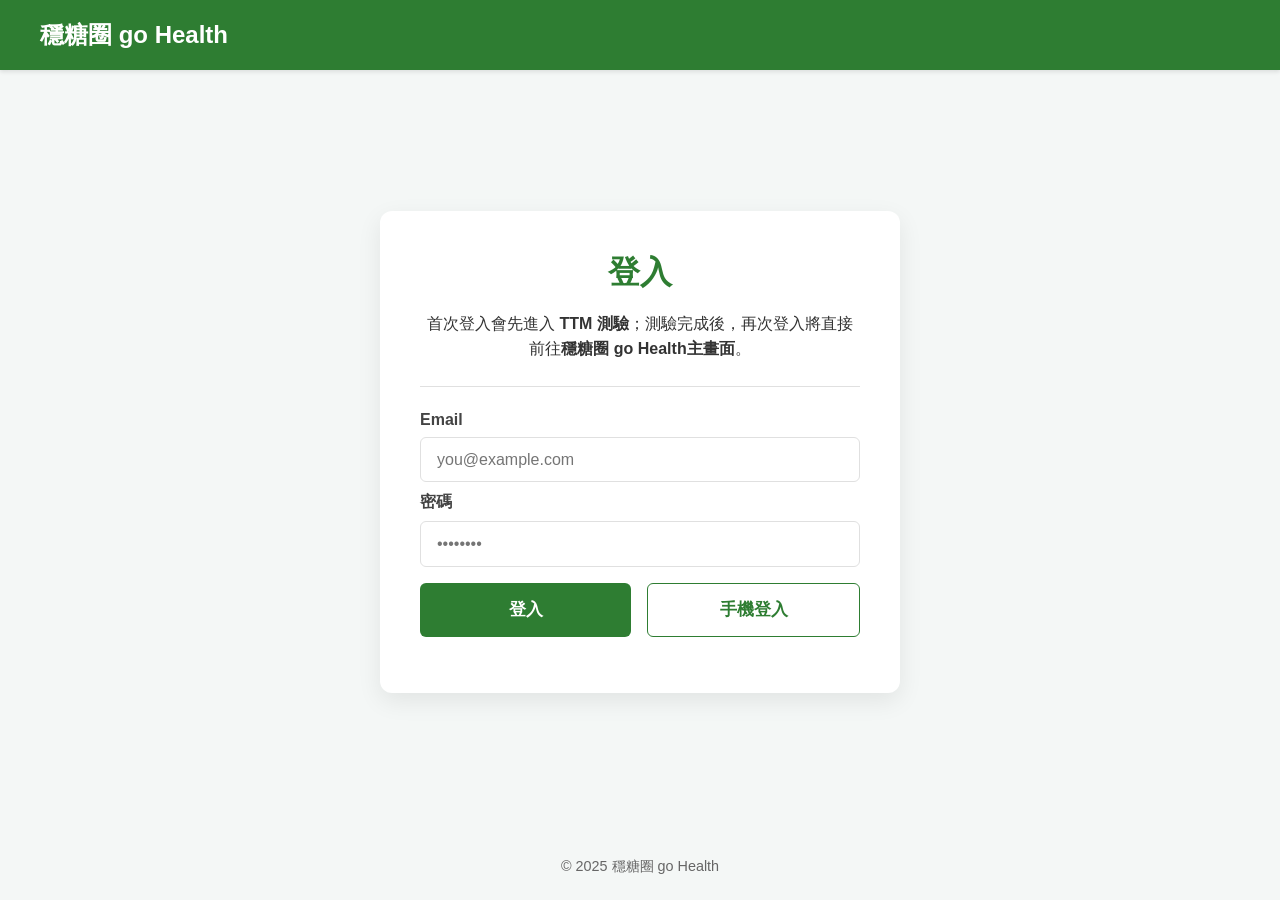
<file: index.html>
<!doctype html>
<html lang="zh-Hant">
<head>
  <!-- PWA 設定與 iOS 支援 -->
  <link rel="manifest" href="manifest.json" />
  <meta name="theme-color" content="#2E7D32" />
  <link rel="apple-touch-icon" href="icon.png" />
  <meta name="apple-mobile-web-app-capable" content="yes" />
  <meta name="apple-mobile-web-app-status-bar-style" content="black-translucent" />
  <meta name="apple-mobile-web-app-title" content="穩糖圈" />
  <meta charset="utf-8" />
  <meta name="viewport" content="width=device-width, initial-scale=1" />
  <title>健康網站｜登入</title>
  <link rel="stylesheet" href="assets/style.css" />
</head>
<body>
  <div class="container">
    <div class="nav">
      <div class="brand"><span class="logo"></span> 穩糖圈 go Health</div>
    </div>

    <div class="center">
      <div class="card" style="width: 100%; max-width: 520px;">
        <h1>登入</h1>
        <p>首次登入會先進入 <b>TTM 測驗</b>；測驗完成後，再次登入將直接前往<b>穩糖圈 go Health主畫面</b>。</p>
        <div class="hr"></div>
        <form id="loginForm">
          <label for="email">Email</label>
          <input id="email" class="input" type="email" placeholder="you@example.com" required />

          <div style="height: 10px"></div>

          <label for="password">密碼</label>
          <input id="password" class="input" type="password" placeholder="••••••••" required />

          <div style="height: 16px"></div>
          <div class="row">
            <button class="btn" type="submit">登入</button>
            <button class="btn secondary" type="button" id="phoneBtn">手機登入</button>
          </div>
        </form>

        <div style="height: 16px"></div>
      </div>
    </div>

    <div class="footer">© 2025 穩糖圈 go Health</div>
  </div>

  <script src="assets/auth.js"></script>
  <script>
    const form = document.getElementById('loginForm');

    form.addEventListener('submit', (e) => {
      e.preventDefault();
      const email = document.getElementById('email').value.trim().toLowerCase();
      if(!email){ alert('請輸入 email'); return; }

      // 假裝驗證密碼：此處不驗證，後端實作時再補
      const user = upsertUser(email, (u) => u);
      setCurrentEmail(email);
      routeAfterLogin(user);
    });
    const phoneBtn = document.getElementById('phoneBtn');
if (phoneBtn) {
  phoneBtn.addEventListener('click', () => {
    // 路徑以 index.html 為相對參考點，mobile-login.html 放同一層資料夾就用這個
    window.location.href = 'mobile-login.html';
  });
}


  </script>
</body>
</html>

<!-- trigger github pages deploy -->
</file>
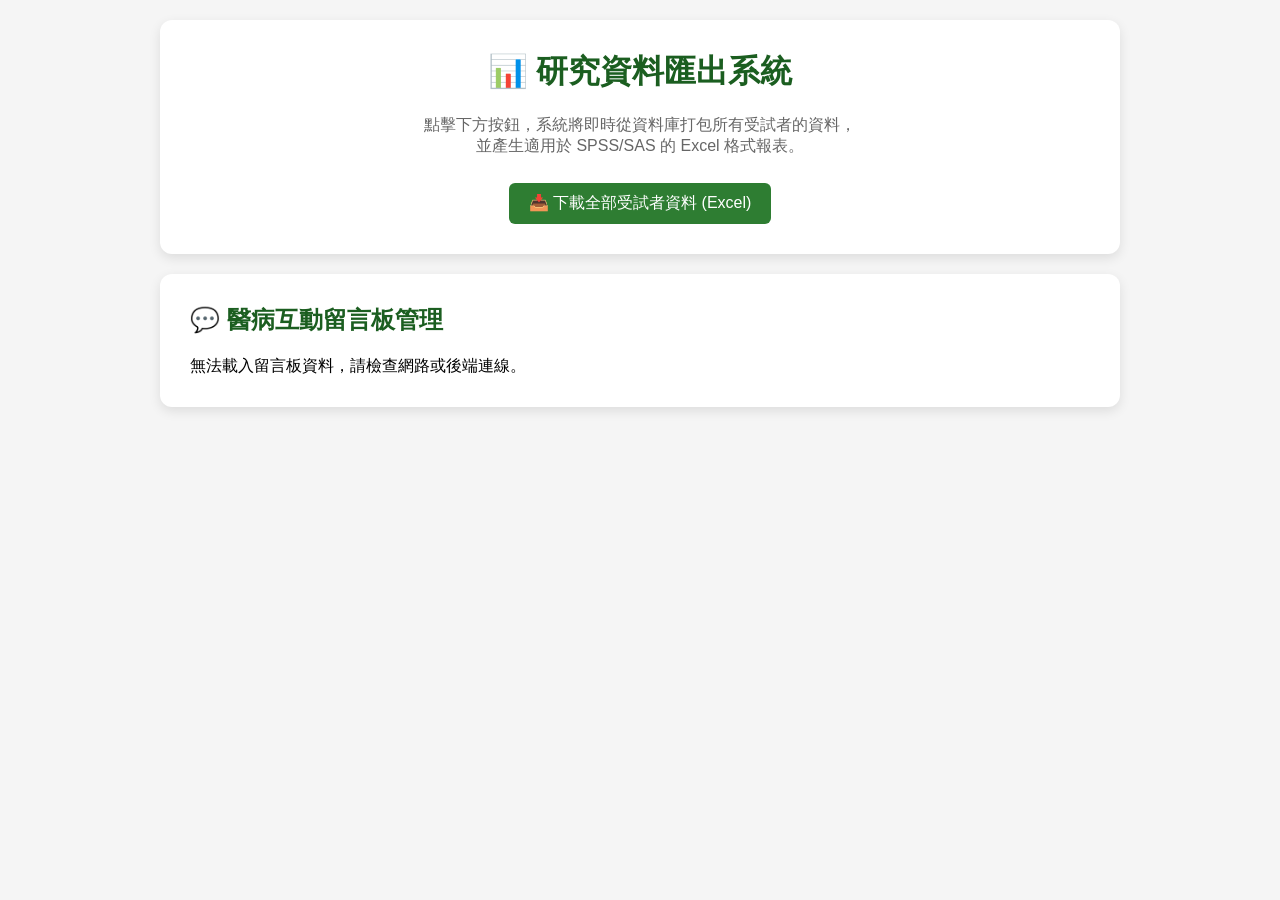
<file: admin.html>
<!DOCTYPE html>
<html lang="zh-TW">
<head>
  <!-- PWA 設定與 iOS 支援 -->
  <link rel="manifest" href="manifest.json" />
  <meta name="theme-color" content="#2E7D32" />
  <link rel="apple-touch-icon" href="icon.png" />
  <meta name="apple-mobile-web-app-capable" content="yes" />
  <meta name="apple-mobile-web-app-status-bar-style" content="black-translucent" />
  <meta name="apple-mobile-web-app-title" content="穩糖圈" />
  <meta charset="UTF-8">
  <meta name="viewport" content="width=device-width, initial-scale=1.0">
  <title>穩糖圈 - 研究人員後台</title>
  <style>
    /* 🟢 修正排版：拿掉 flex 置中，改為允許網頁自然上下滾動 */
    body { font-family: Arial, sans-serif; background: #f5f5f5; margin: 0; padding: 20px; }
    .card { background: white; padding: 30px; border-radius: 12px; box-shadow: 0 4px 12px rgba(0,0,0,0.1); max-width: 900px; margin: 0 auto 20px auto; }
    h1, h2 { color: #1B5E20; margin-top: 0; }
    button { background: #2E7D32; color: white; border: none; padding: 10px 20px; font-size: 16px; border-radius: 6px; cursor: pointer; transition: 0.3s; margin-top: 10px;}
    button:hover { background: #1B5E20; }
    
    /* 🟢 新增：留言板專屬的 CSS 樣式 */
    .msg-box { border: 1px solid #ddd; border-radius: 8px; padding: 15px; margin-bottom: 15px; background: #fafafa; text-align: left; }
    .msg-header { display: flex; justify-content: space-between; margin-bottom: 10px; font-weight: bold; color: #333; }
    .reply-area { margin-top: 15px; background: #fff; padding: 10px; border-radius: 6px; border: 1px solid #c8e6c9; }
    textarea { width: 100%; padding: 10px; box-sizing: border-box; border-radius: 6px; border: 1px solid #ccc; font-size: 15px; margin-bottom: 10px; resize: vertical; }
  </style>
</head>
<body>
  
  <!-- 第一個區塊：匯出資料 -->
  <div class="card" style="text-align: center;">
    <h1>📊 研究資料匯出系統</h1>
    <p style="color: #666;">點擊下方按鈕，系統將即時從資料庫打包所有受試者的資料，<br>並產生適用於 SPSS/SAS 的 Excel 格式報表。</p>
    <button onclick="downloadExcel()">📥 下載全部受試者資料 (Excel)</button>
  </div>

  <!-- 第二個區塊：留言回覆系統 (你剛剛漏掉這個 HTML 了！) -->
  <div class="card">
    <h2>💬 醫病互動留言板管理</h2>
    <!-- 這個 id="adminMsgList" 非常重要，JS 會把留言塞進這裡 -->
    <div id="adminMsgList">載入中...</div> 
  </div>

  <script>
    // ⚠️ 記得把這裡換成你真實的 Vercel 後端網址
    const API_BASE = 'https://gohealth-backend.vercel.app/api'; 

    function downloadExcel() {
      window.open(`${API_BASE}/export-excel`, '_blank');
    }

    async function loadAllMessages() {
      const box = document.getElementById('adminMsgList');
      try {
        const res = await fetch(`${API_BASE}/admin/consults`);
        const json = await res.json();
        
        if (!json.data || json.data.length === 0) {
          box.innerHTML = "目前沒有任何病患留言。";
          return;
        }

        box.innerHTML = json.data.map(item => `
          <div class="msg-box">
            <div class="msg-header">
              <span>👤 病患帳號：${item.userId} （對象：${item.role}）</span>
              <span style="color:#666; font-size: 0.9em;">${new Date(item.createdAt).toLocaleString()}</span>
            </div>
            ${item.consultTime ? `<div style="color:#1976D2; font-weight:bold; margin-bottom:8px;">📅 預約時段：${new Date(item.consultTime).toLocaleString()}</div>` : ''}
            <div style="font-size: 16px; line-height: 1.5; margin-bottom: 10px;">${item.message}</div>
            
            <div class="reply-area">
              <label style="font-weight:bold; color:#2E7D32;">管理員回覆：</label>
              <textarea id="reply-${item._id}" rows="3" placeholder="在此輸入回覆給病患的話...">${item.reply || ''}</textarea>
              <button onclick="submitReply('${item._id}')" style="font-size: 14px; padding: 8px 16px; margin-top: 0;">送出 / 更新回覆</button>
              ${item.reply ? `<span style="font-size: 12px; color: #666; margin-left: 10px;">已於 ${new Date(item.repliedAt).toLocaleString()} 回覆</span>` : ''}
            </div>
          </div>
        `).join('');
      } catch (e) {
        box.innerHTML = "無法載入留言板資料，請檢查網路或後端連線。";
        console.error(e);
      }
    }

    async function submitReply(msgId) {
      const replyText = document.getElementById(`reply-${msgId}`).value.trim();
      if (!replyText) { alert("請先輸入回覆內容！"); return; }

      try {
        const res = await fetch(`${API_BASE}/admin/consults/${msgId}/reply`, {
          method: 'PUT',
          headers: { 'Content-Type': 'application/json' },
          body: JSON.stringify({ reply: replyText })
        });
        
        if (res.ok) {
          alert('回覆成功！病患將會在自己的畫面上看到此回覆。');
          loadAllMessages(); // 重新整理列表
        } else {
          alert('回覆失敗。');
        }
      } catch (e) {
        alert('網路錯誤。');
      }
    }

    // 網頁載入時立刻抓取留言
    loadAllMessages();
  </script>
</body>
</html>
</file>
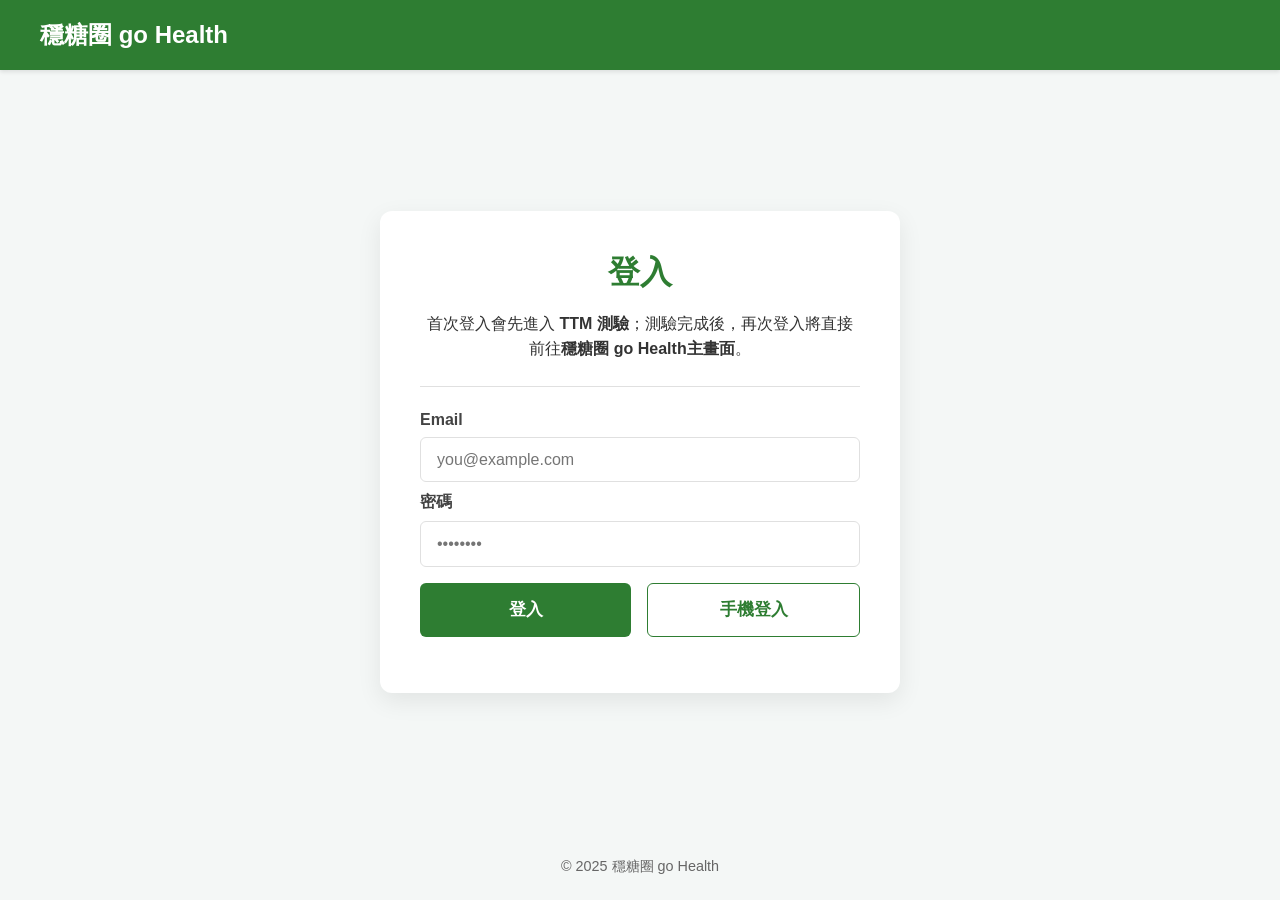
<file: main.html>
<!DOCTYPE html>
<html lang="zh-TW">
<head>
  <!-- PWA 設定與 iOS 支援 -->
  <link rel="manifest" href="manifest.json" />
  <meta name="theme-color" content="#2E7D32" />
  <link rel="apple-touch-icon" href="icon.png" />
  <meta name="apple-mobile-web-app-capable" content="yes" />
  <meta name="apple-mobile-web-app-status-bar-style" content="black-translucent" />
  <meta name="apple-mobile-web-app-title" content="穩糖圈" />
  <meta charset="UTF-8" />
  <meta name="viewport" content="width=device-width, initial-scale=1.0"/>
  <title>穩糖圈 go Health</title>
  <style>
    :root{
      --green:#2E7D32;
      --green2:#66BB6A;
      --dark:#1B5E20;
      --red:#D32F2F;
      --yellow:#F9A825;
      --blue:#1976D2;
      --card:#fff;
      --bg:#f5f5f5;
      --muted:#666;
      --border:#e0e0e0;
    }
    /* ✅ 終極排版魔法：讓所有的元素與輸入框，寬度都乖乖待在格子裡，絕不超出邊界或重疊！ */
    *, *::before, *::after {
      box-sizing: border-box;
    }
    body{font-family:Arial, sans-serif; margin:0; padding:0; background:var(--bg);}
    header{
      /* 換上新的看板圖片 banner.jpg，並加上一層很薄的黑色漸層，確保白色文字清楚可見 */
      background:
        linear-gradient(rgba(0, 0, 0, 0.3), rgba(0, 0, 0, 0.4)),
        url("banner.jpg") center / cover no-repeat;
      color: #fff;
      min-height: 180px;            /* 讓橫幅看起來像 Banner */
      padding: 3.5em 1em;           
      display: flex;                 
      align-items: center;
      justify-content: space-between; /* 讓文字和按鈕可以左右對齊 */
      text-align: center;
      font-size: 1.8em;
      font-weight: bold;
      text-shadow: 0 2px 8px rgba(0,0,0, 0.9);  /* 讓白字更立體，不怕被亮色背景吃掉 */
      box-shadow: 0 4px 6px rgba(0,0,0, 0.25);
    }

    /* 手機上讓高度再小一點 */
    @media (max-width: 600px){
      header{ min-height: 140px; padding: 2.5em 1em; font-size:1.5em; }
    }

    .container{padding:2em; display:flex; flex-direction:row; justify-content:space-between; gap:1em;}
    .left,.right{flex:1; min-width:0;}
    .section{
      margin-bottom:1.5em; padding:1em; background:var(--card);
      border-radius:8px; box-shadow:0 2px 4px rgba(0,0,0,.1);
    }
    .section h2{margin:.2em 0 .6em; color:var(--green);}
    .left label{display:block; margin:.5em 0 .2em; font-size:1.05em; font-weight:bold;}
    .left input, .left select, .left textarea{
      width:100%; padding:.65em; margin-bottom:.8em; border:1px solid #ccc; border-radius:6px; font-size:1em;
    }
    .row{display:flex; gap:.8em;}
    .row .col{flex:1;}
    button{
      background:var(--green); color:#fff; border:none; padding:.8em 1.2em; cursor:pointer;
      border-radius:6px; font-size:1.05em; transition:background .25s ease;
    }
    button:hover{background:var(--dark);}
    .muted{color:var(--muted); font-size:.9em;}
    .chips{display:flex; gap:.5em; flex-wrap:wrap;}
    .chip{
      padding:.3em .6em; border-radius:999px; font-weight:bold; font-size:.9em; color:#fff; display:inline-flex; align-items:center; gap:.4em;
    }
    .chip.blue{background:var(--blue);}
    .chip.green{background:var(--green2);}
    .chip.yellow{background:var(--yellow); color:#111;}
    .chip.red{background:var(--red);}
    .chip.gray{background:#9e9e9e;}
    .hint{margin-top:.5em; padding:.6em .8em; border-radius:6px; border:1px dashed var(--border); background:#fafafa; color:#333;}
    /* 🟢 放大血糖警示框的字體與排版 */
    #glucoseAdvice {
      font-size: 1.15em;    /* 字體放大 15% */
      font-weight: bold;    /* 文字加粗 */
      line-height: 1.6;     /* 增加行高，閱讀更舒服 */
      padding: 12px 16px;   /* 讓框框變大一點 */
      transition: all 0.3s ease; /* 變色時有流暢的動畫 */
    }
    .list{border-top:1px solid var(--border); margin-top:.6em;}
    .list-item{padding:.6em 0; border-bottom:1px solid var(--border); display:flex; justify-content:space-between; gap:.8em; align-items:center;}
    .list-item .meta{font-size:.9em; color:#555;}
    .badge{padding:.15em .5em; border-radius:999px; color:#fff; font-size:.8em; font-weight:bold;}
    .badge.blue{background:var(--blue);} .badge.green{background:var(--green2);}
    .badge.yellow{background:var(--yellow); color:#111;} .badge.red{background:var(--red);}
    .result{margin-top:1em; font-weight:bold;}
    .ok{color:var(--green);} .err{color:var(--red);}
    .controls{display:flex; gap:.6em; flex-wrap:wrap;}
    .video-container{position:relative; padding-bottom:56.25%; height:0; overflow:hidden; border-radius:8px;}
    .video-container iframe{position:absolute; top:0; left:0; width:100%; height:100%; border:0;}
    .pill{display:inline-block; padding:.2em .55em; border-radius:999px; background:#eee; color:#333; font-size:.85em; margin-left:.4em;}
    .right .section p{margin:.4em 0;}
    /* 限制格子最大寬度，並增加間距，避免互相擠壓 */
    .grid {
      display: grid; 
      grid-template-columns: repeat(2, 1fr); 
      gap: 1.2em; /* 統一設定格子之間的距離 */
    }
    .footer-note{font-size:.85em; color:#777;}
    @media (max-width: 900px){
      .container{flex-direction:column; padding:1em;}
      .row{flex-direction:column;}
      .grid{grid-template-columns:1fr;}
    }
    /* 活動量單選列：圓點與文字對齊 */
    .block-label { display:block; margin-bottom:.4em; font-weight:bold; }
    #actGroup { display: grid; row-gap: .6em; }
    #actGroup .radio-item { display: flex; align-items: center; gap: .6em; line-height: 1.4; }
    #actGroup .radio-item input[type="radio"] { margin: 0; width: 18px; height: 18px; accent-color: var(--green2); }

    /* ====== 左側主選單（下拉式設計） ====== */
    .side-menu {
      position: sticky;
      top: 12px;
      z-index: 2000;
      margin-bottom: 1.5em;
    }
    .menu-header {
      background: linear-gradient(135deg, var(--green), var(--green2));
      color: #fff;
      padding: 0.8em 1.2em;
      border-radius: 8px;
      cursor: pointer;
      display: flex;
      justify-content: space-between;
      align-items: center;
      box-shadow: 0 4px 8px rgba(0,0,0,0.15);
      font-weight: bold;
      font-size: 1.1em;
      transition: background 0.3s;
    }
    .menu-header:hover {
      background: var(--dark);
    }
    .menu-header .arrow {
      transition: transform 0.3s;
      font-size: 0.8em;
    }
    /* 展開時的箭頭反轉 */
    .side-menu.open .menu-header .arrow {
      transform: rotate(180deg);
    }
    
    .menu-links {
      display: none;
      position: absolute;
      top: calc(100% + 8px);
      left: 0;
      width: 100%;
      background: #fff;
      border: 1px solid var(--border);
      border-radius: 8px;
      box-shadow: 0 8px 16px rgba(0,0,0,0.2);
      padding: 0.5em;
      box-sizing: border-box;
    }
    /* 當 side-menu 加上 open class 時顯示選項 */
    .side-menu.open .menu-links {
      display: block;
      animation: fadeIn 0.2s ease-in-out;
    }
    @keyframes fadeIn {
      from { opacity: 0; transform: translateY(-10px); }
      to { opacity: 1; transform: translateY(0); }
    }

    .menu-links a {
      display: block; 
      padding: 0.8em 1em; 
      margin-bottom: 0.3em;
      border-radius: 6px;
      background: #fff; 
      color: #333; 
      text-decoration: none;
      border: 1px solid transparent;
      transition: all 0.2s;
    }
    .menu-links a:hover { 
      background: #f0fdf4; 
      border-color: var(--green2); 
    }
    .menu-links a.active {
      background: #e8f5e9;
      color: var(--dark);
      font-weight: bold;
      border-left: 4px solid var(--green);
    }

    /* 區塊切換 */
    .content-section { scroll-margin-top: 80px; }
    .hidden { display: none !important; }
/* ===== 專業諮詢：更乾淨的表格風格 ===== */
.consult-grid{
  display:grid;
  grid-template-columns: 180px 1fr 1fr;
  border:1px solid var(--border);
  border-radius:14px;
  overflow:hidden;
  background:#fff;
}

.cg-label{
  padding:14px 14px;
  font-size:16px;
  font-weight:700;
  color:#1b1b1b;
  background:#f8faf8;
  border-right:1px solid var(--border);
  border-bottom:1px solid var(--border);
}

.cg-field{
  padding:12px 14px;
  border-bottom:1px solid var(--border);
  background:#fff;
}

.cg-span2{ grid-column: 2 / 4; }

.consult-grid select,
.consult-grid input,
.consult-grid textarea{
  width:100%;
  font-size:16px;
  padding:10px 12px;
  border:1px solid #d6d6d6;
  border-radius:10px;
  box-sizing:border-box;
  background:#fff;
}

.consult-grid textarea{
  min-height:180px;
  resize:vertical;
}

.cg-choice{
  display:flex;
  align-items:center;
  gap:10px;
  font-size:16px;
  font-weight:700;
}

.cg-choice input{
  transform: scale(1.15);
  accent-color: var(--green2);
}

.cg-subtitle{
  font-size:14px;
  font-weight:700;
  margin-bottom:8px;
  color:#2b2b2b;
}

.consult-actions{
  margin-top:12px;
  display:flex;
  gap:10px;
  flex-wrap:wrap;
}

.consult-actions button{
  padding:10px 14px;
  border-radius:10px;
  border:1px solid var(--border);
}

/* 手機：改成單欄，閱讀更舒服 */
@media (max-width: 900px){
  .consult-grid{
    grid-template-columns: 1fr;
  }
  .cg-label{
    border-right:none;
  }
  .cg-span2{ grid-column: auto; }
}

  </style>
</head>
<body>
  <header>
    <div style="max-width:1100px;width:100%;display:flex;align-items:center;justify-content:space-between;">
      <div>穩糖圈 go Health</div>
      <button onclick="logout()" style="background:rgba(255,255,255,.2);border:none;color:#fff;padding:.5em .8em;border-radius:8px;cursor:pointer;">
        登出
      </button>
    </div>
  </header>
  

  <div class="container">
    <!-- 左側 -->
    <div class="left">
      <!-- ====== 主選單（下拉式） ====== -->
      <nav class="side-menu" id="mainMenu">
        <div class="menu-header" id="menuToggleBtn">
          <span>≡ 展開功能選單</span>
          <span class="arrow">▼</span>
        </div>
      
        <div class="menu-links">
          <a href="#ttmSummary"  data-target="ttmSummary" class="active">TTM 測驗</a>
          <a href="#secVideo"    data-target="secVideo">衛教影片</a>
          <a href="#secBiochem"  data-target="secBiochem">基本健康資料與檢驗報告</a>
          <a href="#secGlucose"  data-target="secGlucose">血糖檢測專區</a>
          <a href="#secMeds"     data-target="secMeds">用藥提醒</a>
          <a href="#secReminders" data-target="secReminders">血糖監測與回診提醒</a>
          <a href="#secConsult"  data-target="secConsult">專業諮詢</a>
        </div>
      </nav>
      
      

      <!-- TTM 測驗摘要（去掉原本的 display:none；加 content-section 與固定 id） -->
      <div class="section content-section" id="ttmSummary">
        <h2>TTM 測驗結果</h2>
      <!-- 分組結果不顯示（避免讓使用者知道自己是操作/控制組或A/B組） -->
      <!-- <p id="ttmGroupText"></p> -->
        <p id="ttmScoresText" class="muted"></p>
      </div>


      <!-- (二) 血糖記錄與即時回饋 -->
      <div class="section content-section" id="secGlucose">
        <h2>血糖記錄與即時回饋</h2>
        <div class="row">
          <div class="col">
            <label for="glucose">血糖（mg/dL）</label>
            <input type="number" id="glucose" placeholder="例如：105" min="0" />
          </div>
          <div class="col">
            <label for="glucoseTime">量測時間</label>
            <input type="datetime-local" id="glucoseTime" />
          </div>
        </div>

        <div class="chips" id="glucoseLight">
          <span class="chip gray">尚未輸入</span>
        </div>
        <div id="glucoseAdvice" class="hint" style="display:none;"></div>

        <div class="row">
          <div class="col">
            <label for="careEmails">共同照護對象 Email（以逗號分隔）</label>
            <input type="text" id="careEmails" placeholder="例如：nurse@hospital.org, dietitian@clinic.org"/>
          </div>
        </div>
        <div class="controls">
         <button id="saveGlucoseBtn">儲存血糖紀錄</button>
         <button id="shareGlucoseBtn">分享最新血糖</button>
         <button id="lineShareGlucoseBtn" style="background:#06C755;">LINE 分享</button>
         <button id="clearGlucoseBtn" style="background:#9e9e9e;">清除所有紀錄</button>
        </div>


        <div class="list" id="glucoseHistory"></div>
      </div>

      <!-- (三) 基本健康資料與檢驗報告 -->
<div class="section content-section" id="secBiochem">
  <h2>基本健康資料與檢驗報告</h2>

  <!-- 一、健康資料 -->
  <h3 style="margin:.6em 0 .4em; color:#1B5E20;">一、健康資料</h3>
  <div class="grid">
    <div>
      <label for="sex">性別</label>
      <select id="sex">
        <option value="male">男</option>
        <option value="female">女</option>
      </select>
    </div>

    <div>
      <label for="height">身高（cm）</label>
      <input type="number" id="height" placeholder="例如：170"/>
    </div>

    <div>
      <label for="weight">體重（kg）</label>
      <input type="number" id="weight" placeholder="例如：70"/>
    </div>

    <div>
      <label for="waist">腰圍（cm）</label>
      <input type="number" id="waist" placeholder="例如：85"/>
    </div>

    <div>
      <label for="hip">臀圍（cm）</label>
      <input type="number" id="hip" placeholder="例如：96"/>
    </div>
  </div>

  <!-- BMI 與 理想體重 -->
  <div class="hint" id="bmiBox" style="margin-top:.8em;">
    <div style="margin:.2em 0;">
      BMI：<strong id="bmi_value">—</strong>
      <span class="pill" id="bmi_tag">—</span>
    </div>
    <div class="muted" id="bmi_note">請輸入身高與體重以計算 BMI</div>
    
    <!-- 🟢 新增：理想體重顯示 -->
    <div style="margin: .6em 0 .2em 0; border-top: 1px dashed #ccc; padding-top: .6em;">
      理想體重：<strong id="ibw_value">—</strong> kg
    </div>
  </div>

  <!-- 建議熱量計算 -->
  <div class="hint" style="margin-top:.8em;">
    <h3 style="margin:.2em 0 .6em;color:#2E7D32">建議熱量計算</h3>
    <div class="row">
      <div class="col">
        <label class="block-label">請依您日常活動狀況點選下列選項</label>
        <div id="actGroup">
          <label class="radio-item">
            <input type="radio" name="act" value="bed" checked>
            <span>臥床／極低</span>
          </label>
          <label class="radio-item">
            <input type="radio" name="act" value="light">
            <span>輕度（散步、家務）</span>
          </label>
          <label class="radio-item">
            <input type="radio" name="act" value="moderate">
            <span>中度（快走／騎車）</span>
          </label>
          <label class="radio-item">
            <input type="radio" name="act" value="heavy">
            <span>重度（勞力／運動）</span>
          </label>
        </div>
      </div>
      <div class="col">
        <p class="muted">將以<strong>目前體重</strong> × 活動量中值（kcal/kg）估算每日熱量。</p>
      </div>
    </div>
    <div class="controls" style="margin-top:.4em;">
      <button id="calcKcalBtn">計算建議熱量</button>
    </div>
    <div id="kcalResult" class="result"></div>
  </div>

  <hr style="border:none;border-top:1px solid var(--border); margin:1.2em 0;">

  <!-- 二、檢驗數據 -->
  <h3 style="margin:.2em 0 .4em; color:#1B5E20;">二、檢驗數據</h3>
  <div class="grid">
    <div>
      <label for="creatinine">肌酸酐 Creatinine（mg/dL）</label>
      <input type="number" id="creatinine" placeholder="例如：1.0" step="0.01"/>
    </div>

    <div>
      <label for="BUN"> 尿素氮BUN（mg/dL）</label>
      <input type="number" id="BUN" placeholder="例如：20"/>
    </div>

    <div>
      <label for="urineProtein">尿蛋白UP（mg/dL 或試紙）</label>
      <input type="text" id="urineProtein" placeholder="例如：陰性 / 30 mg/dL"/>
    </div>

    <div>
      <label for="ast">天門冬胺酸轉胺酶AST（U/L）</label>
      <input type="number" id="ast" placeholder="例如：22"/>
    </div>

    <div>
      <label for="alt">丙胺酸轉胺酶ALT（U/L）</label>
      <input type="number" id="alt" placeholder="例如：25"/>
    </div>

    <div>
      <label for="hba1c">糖化血色素HbA1c（%）</label>
      <input type="number" id="hba1c" placeholder="例如：6.8" step="0.1"/>
    </div>

    <div>
      <label for="tc">總膽固醇TC（mg/dL）</label>
      <input type="number" id="tc" placeholder="例如：190"/>
    </div>

    <div>
      <label for="tg">三酸甘油脂TG（mg/dL）</label>
      <input type="number" id="tg" placeholder="例如：120"/>
    </div>

    <div>
      <label for="hdl">高密度脂蛋白HDL（mg/dL）</label>
      <input type="number" id="hdl" placeholder="例如：45"/>
    </div>

    <div>
      <label for="ldl">低密度脂蛋白LDL（mg/dL）</label>
      <input type="number" id="ldl" placeholder="例如：110"/>
    </div>
  </div>

  <div class="controls" style="margin-top:.6em;">
    <button id="saveBiochemBtn">儲存生理/生化數值</button>
    <button id="clearBiochemBtn" style="background:#9e9e9e;">清除所有紀錄</button>
  </div>
  <div id="bioResult" class="result"></div>

  <div class="list" id="biochemHistory" style="margin-top: 1.5em;"></div>
</div>

<hr style="border:none;border-top:1px solid var(--border); margin:1.2em 0;">

    <!-- (新增) 用藥提醒 -->
    <div class="section content-section" id="secMeds">
      <h2>用藥提醒</h2>
      <p class="muted">
        每一筆藥物都可以設定自己的用藥頻率與提醒時間。預設會在服藥時間 <strong>30 分鐘前</strong> 提醒，也可以自行調整。
      </p>
    
      <!-- 口服藥清單 -->
      <div class="hint">
        <div style="display:flex;align-items:center;justify-content:space-between;gap:.8em;">
          <div class="muted">口服藥清單：</div>
          <button type="button" id="addOralRowBtn" style="background:#1976D2;">＋新增口服藥</button>
        </div>
        <div id="oralList" class="list" style="margin-top:.6em;"></div>
      </div>
    
      <!-- 胰島素清單 -->
      <div class="hint" style="margin-top:.8em;">
        <div style="display:flex;align-items:center;justify-content:space-between;gap:.8em;">
          <div class="muted">胰島素清單：</div>
          <button type="button" id="addInsRowBtn" style="background:#1976D2;">＋新增胰島素</button>
        </div>
        <div id="insList" class="list" style="margin-top:.6em;"></div>
      </div>
    
      <div class="controls" style="margin-top:.8em;">
        <button id="saveMedsBtn">儲存用藥提醒</button>
        <button id="downloadMedsICSBtn" style="background:#1976D2;">匯出用藥行事曆（.ics）</button>
        <button id="clearMedsBtn" style="background:#9e9e9e;">清除所有設定</button>
      </div>
      <div id="medsResult" class="result"></div>
    </div>
    

      <!-- 右側 -->
      <!-- 🟢 搬家：把這三個區塊移到 <div class="left"> 裡面，讓它們乖乖排在選單下面 -->
      <!-- 衛教專區（計時與雲端連結） -->
      <div class="section content-section" id="secVideo">
        <h2>糖尿病照護衛教 <span class="pill" id="eduWatchTime">觀看 0:00</span></h2>
        <div id="videoBox" style="margin-bottom: 1em; text-align: center; overflow: hidden; border-radius: 8px; box-shadow: 0 4px 12px rgba(0,0,0,0.15); transition: transform 0.2s ease;">
          <a href="https://drive.google.com/drive/u/0/folders/1-gsWHFJtD9CUDjd5eeisFIr_RPR9ETdX" target="_blank" style="display: block;">
            <img src="edu-poster.png" alt="糖尿病照護衛教" style="width: 100%; height: auto; display: block; cursor: pointer;">
          </a>
        </div>
        <p class="muted" style="margin-bottom: 1.2em; text-align: center; line-height: 1.6;">
          👆 點擊上方海報，即可前往觀看完整衛教影片。<br>
          系統會估計您在此區塊的停留時間作為「衛教觀看時間」。
        </p>
        <div style="text-align: center;">
          <a href="https://drive.google.com/drive/u/0/folders/1-gsWHFJtD9CUDjd5eeisFIr_RPR9ETdX" target="_blank" style="display: inline-block; width: 100%; box-sizing: border-box; background-color: #1976D2; color: #fff; text-decoration: none; padding: 0.8em 1.2em; border-radius: 6px; font-size: 1.05em; font-weight: bold; transition: background 0.25s ease;">
             📁 點此前往【穩糖圈衛教資料庫】
          </a>
        </div>
      </div>

      <!-- (四) 互動式留言板 & 預約諮詢 -->
      <div class="section content-section" id="secConsult">
        <h2>專業諮詢</h2>
        <div class="consult-grid" id="consultGrid">
          <div class="cg-label" id="roleTitle">預諮詢對象</div>
          <div class="cg-field cg-span2" id="roleField">
            <select id="role">
              <option value="doctor">醫師</option>
              <option value="nurse">護理師</option>
              <option value="dietitian">營養師</option>
              <option value="pharmacist">藥師</option>
              <option value="research">研究團隊</option>
            </select>
          </div>
          <div class="cg-label">留言</div>
          <div class="cg-field cg-span2">
            <textarea id="consultMsg" rows="10" placeholder="請輸入想諮詢/留言的內容…"></textarea>
          </div>
          <div class="cg-label" id="reserveTitle">預約諮詢</div>
          <div class="cg-field" id="reserveOpt1">
            <label class="cg-choice"><input type="radio" name="reserveConsult" id="reserveYes" value="yes"><span>需要</span></label>
          </div>
          <div class="cg-field" id="reserveOpt2">
            <label class="cg-choice"><input type="radio" name="reserveConsult" id="reserveNo" value="no" checked><span>不需要</span></label>
          </div>
          <div class="cg-label" id="reserveLabel" style="display:none;">預約諮詢時段</div>
          <div class="cg-field" id="reserveFieldsL" style="display:none;">
            <div class="cg-subtitle">日期</div><input type="date" id="consultDate">
          </div>
          <div class="cg-field" id="reserveFieldsR" style="display:none;">
            <div class="cg-subtitle">時間</div>
            <select id="consultSlot"><option value="">請選擇</option><option value="morning">上午</option><option value="noon">下午</option><option value="evening">晚上</option></select>
          </div>
          <input type="hidden" id="consultTime" value="">
        </div>
        <div class="consult-actions" style="margin-top: 20px; display: flex; gap: 10px;">
          <button id="btnSendConsult">送出留言</button>
          <button id="btnSaveReserve" style="background:#1976D2;">儲存預約</button>
          <button id="btnClearConsult" style="background:#9e9e9e;">清空留言紀錄</button>
        </div>
        <div id="reserveResult" class="result"></div>
        <div id="consultList" style="margin-top: 20px;">目前沒有留言</div>
      </div>

      <!-- (五) 血糖監測與回診提醒 (加入星期選擇) -->
      <div class="section content-section" id="secReminders">
        <h2>血糖監測回診提醒</h2>
        <p class="muted">每日/每週提醒（請允許本站通知，以便在頁面開啟時提示）</p>

        <div class="reminder-wrap">
          <div class="reminder-block" style="margin-bottom: 20px;">
            <div class="reminder-title" style="font-weight: bold; margin-bottom: 10px;">一、血糖監測提醒</div>
            <div class="reminder-fields">
              
              <!-- 🟢 1. 餐前 (只有標題 + 時鐘 + 星期) -->
              <div class="field" style="margin-bottom: 15px; border-bottom: 1px dashed #eee; padding-bottom: 10px;">
                <div style="display:flex; justify-content:space-between; align-items:center; margin-bottom: 8px;">
                  <label for="tPreMeal" style="margin:0; font-weight:bold;">餐前</label> 
                  <input type="time" id="tPreMeal" style="width:auto; margin:0;" />
                </div>
                <div style="font-size: 0.95em; color: #555; display: flex; flex-wrap: wrap; gap: 8px;">
                  <label style="display:inline-flex; align-items:center; font-weight:normal; margin:0;"><input type="checkbox" name="daysPreMeal" value="1" style="width:auto; margin:0 4px 0 0;">一</label>
                  <label style="display:inline-flex; align-items:center; font-weight:normal; margin:0;"><input type="checkbox" name="daysPreMeal" value="2" style="width:auto; margin:0 4px 0 0;">二</label>
                  <label style="display:inline-flex; align-items:center; font-weight:normal; margin:0;"><input type="checkbox" name="daysPreMeal" value="3" style="width:auto; margin:0 4px 0 0;">三</label>
                  <label style="display:inline-flex; align-items:center; font-weight:normal; margin:0;"><input type="checkbox" name="daysPreMeal" value="4" style="width:auto; margin:0 4px 0 0;">四</label>
                  <label style="display:inline-flex; align-items:center; font-weight:normal; margin:0;"><input type="checkbox" name="daysPreMeal" value="5" style="width:auto; margin:0 4px 0 0;">五</label>
                  <label style="display:inline-flex; align-items:center; font-weight:normal; margin:0;"><input type="checkbox" name="daysPreMeal" value="6" style="width:auto; margin:0 4px 0 0;">六</label>
                  <label style="display:inline-flex; align-items:center; font-weight:normal; margin:0;"><input type="checkbox" name="daysPreMeal" value="0" style="width:auto; margin:0 4px 0 0;">日</label>
                </div>
              </div>

              <!-- 🟢 2. 餐後 (只有標題 + 時鐘 + 星期) -->
              <div class="field" style="margin-bottom: 15px; border-bottom: 1px dashed #eee; padding-bottom: 10px;">
                <div style="display:flex; justify-content:space-between; align-items:center; margin-bottom: 8px;">
                  <label for="tPostMeal" style="margin:0; font-weight:bold;">餐後</label> 
                  <input type="time" id="tPostMeal" style="width:auto; margin:0;" />
                </div>
                <div style="font-size: 0.95em; color: #555; display: flex; flex-wrap: wrap; gap: 8px;">
                  <label style="display:inline-flex; align-items:center; font-weight:normal; margin:0;"><input type="checkbox" name="daysPostMeal" value="1" style="width:auto; margin:0 4px 0 0;">一</label>
                  <label style="display:inline-flex; align-items:center; font-weight:normal; margin:0;"><input type="checkbox" name="daysPostMeal" value="2" style="width:auto; margin:0 4px 0 0;">二</label>
                  <label style="display:inline-flex; align-items:center; font-weight:normal; margin:0;"><input type="checkbox" name="daysPostMeal" value="3" style="width:auto; margin:0 4px 0 0;">三</label>
                  <label style="display:inline-flex; align-items:center; font-weight:normal; margin:0;"><input type="checkbox" name="daysPostMeal" value="4" style="width:auto; margin:0 4px 0 0;">四</label>
                  <label style="display:inline-flex; align-items:center; font-weight:normal; margin:0;"><input type="checkbox" name="daysPostMeal" value="5" style="width:auto; margin:0 4px 0 0;">五</label>
                  <label style="display:inline-flex; align-items:center; font-weight:normal; margin:0;"><input type="checkbox" name="daysPostMeal" value="6" style="width:auto; margin:0 4px 0 0;">六</label>
                  <label style="display:inline-flex; align-items:center; font-weight:normal; margin:0;"><input type="checkbox" name="daysPostMeal" value="0" style="width:auto; margin:0 4px 0 0;">日</label>
                </div>
              </div>

              <!-- 🟢 3. 睡前 (只有標題 + 時鐘 + 星期) -->
              <div class="field" style="margin-bottom: 10px;">
                <div style="display:flex; justify-content:space-between; align-items:center; margin-bottom: 8px;">
                  <label for="tBedtime" style="margin:0; font-weight:bold;">睡前</label> 
                  <input type="time" id="tBedtime" style="width:auto; margin:0;" />
                </div>
                <div style="font-size: 0.95em; color: #555; display: flex; flex-wrap: wrap; gap: 8px;">
                  <label style="display:inline-flex; align-items:center; font-weight:normal; margin:0;"><input type="checkbox" name="daysBedtime" value="1" style="width:auto; margin:0 4px 0 0;">一</label>
                  <label style="display:inline-flex; align-items:center; font-weight:normal; margin:0;"><input type="checkbox" name="daysBedtime" value="2" style="width:auto; margin:0 4px 0 0;">二</label>
                  <label style="display:inline-flex; align-items:center; font-weight:normal; margin:0;"><input type="checkbox" name="daysBedtime" value="3" style="width:auto; margin:0 4px 0 0;">三</label>
                  <label style="display:inline-flex; align-items:center; font-weight:normal; margin:0;"><input type="checkbox" name="daysBedtime" value="4" style="width:auto; margin:0 4px 0 0;">四</label>
                  <label style="display:inline-flex; align-items:center; font-weight:normal; margin:0;"><input type="checkbox" name="daysBedtime" value="5" style="width:auto; margin:0 4px 0 0;">五</label>
                  <label style="display:inline-flex; align-items:center; font-weight:normal; margin:0;"><input type="checkbox" name="daysBedtime" value="6" style="width:auto; margin:0 4px 0 0;">六</label>
                  <label style="display:inline-flex; align-items:center; font-weight:normal; margin:0;"><input type="checkbox" name="daysBedtime" value="0" style="width:auto; margin:0 4px 0 0;">日</label>
                </div>
              </div>
              
            </div>
          </div>

          <div class="reminder-block">
            <div class="reminder-title" style="font-weight: bold; margin-bottom: 10px;">二、回診提醒</div>
            <div class="reminder-fields">
              <div class="field" style="margin-bottom:0;">
                <label for="nextAppt" style="margin:0 0 8px 0;">下次回診日期</label>
                <input type="date" id="nextAppt" style="width:auto; margin:0;"/>
              </div>
            </div>
          </div>
        </div>

        <div class="controls" style="margin-top:.9em;">
          <button id="saveRemindersBtn">儲存提醒設定</button>
          <button id="downloadICSBtn" style="background:#1976D2;">匯出回診行事曆（.ics）</button>
        </div>
        <div id="reminderResult" class="result"></div>
      </div>

      <!-- (六) 使用時間統計（🟢 直接搬回主區塊的最下方，並拿掉右側攔） -->
      <div class="section">
        <h2>使用紀錄 / 統計</h2>
        <p>本次使用時長：<strong id="sessionTime">0:00</strong></p>
        <p>累計使用時長：<strong id="totalTime">0:00</strong></p>
        <p>互動次數：留言 <strong id="countMsg">0</strong> 次、血糖紀錄 <strong id="countGlu">0</strong> 次</p>
      </div>

    </div> <!-- 🟢 左側區塊結束 -->
  </div> <!-- 🟢 container 結束 -->

  <!-- ====== 區塊切換控制 (下拉選單版) ====== -->
  <script>
    const SECTION_IDS = ['ttmSummary','secBiochem','secGlucose','secReminders','secMeds','secConsult','secVideo'];
  
    const menuEl = document.getElementById('mainMenu');
    const toggleBtn = document.getElementById('menuToggleBtn');
  
    // 取得網址的 Hash (#)
    function validIdFromHash(hash){
      const id = (hash||'').replace(/^#/, '');
      return SECTION_IDS.includes(id) ? id : null;
    }
  
    function showSection(id, updateHash = true){
      if(!SECTION_IDS.includes(id)) id = 'ttmSummary';
  
      // 1. 隱藏/顯示區塊
      SECTION_IDS.forEach(sid => {
        const el = document.getElementById(sid);
        if(!el) return;
        el.classList.toggle('hidden', sid !== id);
      });
  
      // 2. 選單高亮
      document.querySelectorAll('#mainMenu .menu-links a').forEach(a => {
        a.classList.toggle('active', a.dataset.target === id);
        // 如果是當前選取的，把下拉按鈕的文字改成該選項
        if (a.dataset.target === id) {
          toggleBtn.querySelector('span:first-child').textContent = `≡ 目前區塊：${a.textContent}`;
        }
      });
  
      // 3. 更新網址
      if(updateHash){
        const newHash = '#' + id;
        if(location.hash !== newHash){
          history.replaceState(null, '', newHash);
        }
      }
  
      // 4. 收起下拉選單 & 捲動到頂部
      menuEl.classList.remove('open');
      window.scrollTo({ top: 0, behavior: 'smooth' });
    }
  
    document.addEventListener('DOMContentLoaded', () => {
      // 點擊「展開選單」按鈕
      if(toggleBtn){
        toggleBtn.addEventListener('click', () => {
          menuEl.classList.toggle('open');
        });
      }
  
      // 點擊選單內的選項
      document.querySelectorAll('#mainMenu .menu-links a[data-target]').forEach(a => {
        a.addEventListener('click', (e) => {
          e.preventDefault();
          showSection(a.dataset.target, true);
        });
      });
  
      // 點擊畫面其他地方自動收起選單
      document.addEventListener('click', (e) => {
        if (!menuEl.contains(e.target)) {
          menuEl.classList.remove('open');
        }
      });
  
      // 初始載入
      const fromHash = validIdFromHash(location.hash);
      showSection(fromHash || 'ttmSummary', !fromHash);
    });
  
    // 監聽上一頁/下一頁
    window.addEventListener('hashchange', () => {
      const id = validIdFromHash(location.hash) || 'ttmSummary';
      showSection(id, false);
    });
  </script>  

<script src="assets/auth.js"></script>
<script>
  document.addEventListener('DOMContentLoaded', () => requireLogin(true));
</script>

<script>
  window.addEventListener('load', function () {
    // 確保載入完成後，捲回頁面頂端
    window.scrollTo(0, 0);
  });
</script>

  <script>
    /* ================ 全域變數與工具 ================ */
    const $ = (id)=>document.getElementById(id);
    const fmt2 = (n)=> n.toString().padStart(2,'0');
    function mmss(sec){
      sec = Math.max(0, Math.floor(sec));
      const m = Math.floor(sec/60), s = sec%60;
      return `${m}:${fmt2(s)}`
    }
    function nowISO(){ return new Date().toISOString(); }

    // 🟢 終極防彈版 ID 產生器 (保證在任何舊手機或本機環境都不會當機)
    function generateUUID() {
      try {
        if (typeof crypto !== 'undefined' && typeof crypto.randomUUID === 'function') {
          return crypto.randomUUID();
        }
      } catch(e) {} // 如果瀏覽器耍賴報錯，就默默攔截下來
      return 'id-' + Date.now() + '-' + Math.floor(Math.random() * 10000); // 備用方案
    }

    const API_BASE = 'https://gohealth-backend.vercel.app/api'; 
    const currentUserId = localStorage.getItem('currentEmail') || 'guest@example.com';
    window.currentRctGroup = 'experimental'; 

    /* ================ (一) 讀取 TTM 摘要與實驗分組 ================ */
    async function loadTTM() {
      const scoresEl = document.getElementById('ttmScoresText');
      if (scoresEl) scoresEl.innerHTML = '讀取中...'; 

      try {
        const res = await fetch(`${API_BASE}/ttm/${currentUserId}`);
        const json = await res.json();

        if (json.success && json.data && json.data.scores) {
          const scoresString = json.data.scores.join('、');
          if (scoresEl) {
             scoresEl.innerHTML = `
               <span style="font-size: 1.1em;">各題分數：<strong>${scoresString}</strong></span><br>
               <span style="font-size: 1.1em; display: inline-block; margin-top: 6px;">測驗總分：<strong>${json.data.totalScore || 0} 分</strong></span>
             `;
          }

          window.currentRctGroup = json.data.rctGroup || 'experimental';
          
          if (window.currentRctGroup === 'control') {
            ['secVideo'].forEach(id => {
               document.querySelector(`a[data-target="${id}"]`)?.style.setProperty('display', 'none');
               document.getElementById(id)?.style.setProperty('display', 'none');
               const idx = SECTION_IDS.indexOf(id);
               if (idx > -1) SECTION_IDS.splice(idx, 1);
            });
            
            const consultTab = document.querySelector(`a[data-target="secConsult"]`);
            if (consultTab) consultTab.textContent = '聯絡我們 (留言板)';
            
            const consultHeader = document.querySelector('#secConsult h2');
            if (consultHeader) consultHeader.textContent = '聯絡我們 (系統留言板)';
            
            const hideIds = ['roleTitle', 'roleField', 'reserveTitle', 'reserveOpt1', 'reserveOpt2', 'btnSaveReserve'];
            hideIds.forEach(id => {
              const el = document.getElementById(id);
              if (el) el.style.display = 'none';
            });
          }

        } else {
          if (scoresEl) {
            scoresEl.innerHTML = '尚未在雲端找到您的 TTM 測驗結果。<br><a href="ttm.html" style="color: #1976D2; text-decoration: underline; font-weight: bold; display: inline-block; margin-top: 8px;">👉 點此補做 TTM 測驗</a>';
          }
        }
      } catch(e) { 
        if (scoresEl) scoresEl.innerHTML = '<span style="color:red;">無法連線至雲端，請檢查後端是否正常運作。</span>';
      }
    }
    loadTTM();

    /* ================ (二) 血糖即時回饋與紀錄 ================ */
    let currentGlucoseLogs = []; 

    function evalGlucose(v){
      if (v === null || isNaN(v)) return {cls:'gray', label:'尚未輸入', advice:''};
      if (v < 50 || v >= 400) {
        return {cls:'red', label:'紅燈', advice:'異常血糖（<50 或 ≥400 mg/dL）。請立即依低/高血糖處置，並聯絡醫療團隊！'};
      } else if (v >= 50 && v <= 69) {
        return {cls:'blue', label:'藍燈', advice:'請檢視是否有低血糖症狀，先立即進食；若反覆發生，請儘速回診檢視用藥劑量。'};
      } else if (v >= 70 && v <= 140) {
        return {cls:'green', label:'綠燈', advice:'做得好！屬於建議範圍，請持續維持飲食與運動習慣。'};
      } else if (v >= 141 && v <= 399) {
        return {cls:'yellow', label:'黃燈', advice:'血糖偏高，請遵從醫囑用藥，並檢視飲食與運動習慣，如持續偏高請回診。'};
      }
      return {cls:'gray', label:'--', advice:''};
    }

    function renderGlucoseLight(v){
      const info = evalGlucose(v);
      $('glucoseLight').innerHTML = `<span class="chip ${info.cls}" style="font-size: 1.1em; padding: 0.4em 0.8em;">${info.label}</span>`;
      
      const ad = $('glucoseAdvice');
      if(info.advice){
        ad.style.display='block';
        ad.textContent = info.advice;
        if (info.cls === 'red') {
           ad.style.color = '#D32F2F'; ad.style.borderColor = '#D32F2F'; ad.style.backgroundColor = '#ffebee';
        } else if (info.cls === 'blue') {
           ad.style.color = '#1976D2'; ad.style.borderColor = '#1976D2'; ad.style.backgroundColor = '#e3f2fd';
        } else if (info.cls === 'yellow') {
           ad.style.color = '#E65100'; ad.style.borderColor = '#FBC02D'; ad.style.backgroundColor = '#fffde7';
        } else if (info.cls === 'green') {
           ad.style.color = '#2E7D32'; ad.style.borderColor = '#66BB6A'; ad.style.backgroundColor = '#e8f5e9';
        } else {
           ad.style.color = '#333'; ad.style.borderColor = 'var(--border)'; ad.style.backgroundColor = '#fafafa';
        }
      }else{
        ad.style.display='none';
        ad.textContent = '';
      }
    }

    $('glucose').addEventListener('input', e=>{
      const val = Number(e.target.value);
      renderGlucoseLight(isNaN(val)? null: val);
    });

    async function loadGlucoseHistory(){
      const box = $('glucoseHistory');
      box.innerHTML = `<div class="list-item"><span class="meta">載入中...</span></div>`;
      try {
        const response = await fetch(`${API_BASE}/glucose/${currentUserId}`);
        const result = await response.json();
        currentGlucoseLogs = result.data || []; 

        if(currentGlucoseLogs.length === 0){
          box.innerHTML = `<div class="list-item"><span class="meta">目前沒有紀錄</span></div>`;
          return;
        }
        box.innerHTML = currentGlucoseLogs.map(item => {
          const tag = evalGlucose(item.value);
          return `
            <div class="list-item">
              <div>
                <div><strong>${item.value} mg/dL</strong> <span class="badge ${tag.cls}">${tag.label}</span></div>
                <div class="meta">${new Date(item.measuredAt).toLocaleString()}${item.note? ' · '+item.note : ''}</div>
              </div>
              <div class="controls">
                <button data-id="${item._id}" class="btnShareRow">分享</button>
                <button data-id="${item._id}" class="btnDelRow" style="background:#9e9e9e;">刪除</button>
              </div>
            </div>`;
        }).join('');

        box.querySelectorAll('.btnShareRow').forEach(b => b.onclick = () => shareGlucoseById(b.getAttribute('data-id')));
        box.querySelectorAll('.btnDelRow').forEach(b => b.onclick = () => deleteGlucoseById(b.getAttribute('data-id')));
      } catch (error) {
        box.innerHTML = `<div class="list-item"><span class="meta" style="color:red;">載入失敗，請確認後端 Node.js 是否有開啟</span></div>`;
      }
    }

    async function saveGlucose(){
      const v = Number($('glucose').value);
      if(isNaN(v)){ toast('請輸入血糖數值','err'); return; }
      const t = $('glucoseTime').value ? new Date($('glucoseTime').value) : new Date();

      try {
        const response = await fetch(`${API_BASE}/glucose`, {
          method: 'POST', headers: { 'Content-Type': 'application/json' },
          body: JSON.stringify({ userId: currentUserId, value: v, measuredAt: t.toISOString() })
        });

        if(response.ok) {
          toast('血糖紀錄已儲存至雲端','ok');
          $('glucose').value = ''; $('glucoseTime').value = ''; 
          localStorage.setItem('countGlu', Number(localStorage.getItem('countGlu') || '0') + 1);
          if (typeof updateCounters === 'function') updateCounters();
          if (typeof syncStatsToDB === 'function') syncStatsToDB();
          loadGlucoseHistory();
          renderGlucoseLight(null);
        } else { toast('儲存失敗','err'); }
      } catch(error) { toast('網路錯誤','err'); }
    }

    async function deleteGlucoseById(id){
      if(!confirm('確定要刪除這筆紀錄嗎？')) return;
      try {
        const response = await fetch(`${API_BASE}/glucose/${id}`, { method: 'DELETE' });
        if(response.ok){ toast('已刪除','ok'); loadGlucoseHistory(); }
      } catch(error) { toast('刪除失敗','err'); }
    }

    async function clearGlucose(){
      if(!confirm('確定要清除所有血糖紀錄？(此操作無法復原)')) return;
      try {
        for (const item of currentGlucoseLogs) {
          await fetch(`${API_BASE}/glucose/${item._id}`, { method: 'DELETE' });
        }
        toast('已清除所有紀錄', 'ok');
        loadGlucoseHistory();
      } catch(error) { toast('清除時發生錯誤', 'err'); }
    }

    async function shareText(subject, text){
      try{
        if(navigator.share){ await navigator.share({title:subject, text});
        }else{ window.location.href = `mailto:?subject=${encodeURIComponent(subject)}&body=${encodeURIComponent(text)}`; }
      }catch(e){}
    }

    function buildGlucoseShareText(item){
      const tag = evalGlucose(item.value);
      return `血糖更新：${item.value} mg/dL（${tag.label}）\n量測時間：${new Date(item.measuredAt).toLocaleString()}\n回饋建議：${tag.advice}\n\n（此訊息由個案於自我管理平台分享）`;
    }

    async function copyToClipboard(text){
      try{ await navigator.clipboard.writeText(text); return true;
      }catch(e){
        const ta = document.createElement('textarea');
        ta.value = text; document.body.appendChild(ta); ta.select(); document.execCommand('copy'); ta.remove();
        return true;
      }
    }

    function isMobileDevice(){ return /iPhone|iPad|iPod|Android/i.test(navigator.userAgent); }

    function shareGlucoseLatest(){
      if(currentGlucoseLogs.length===0){ toast('目前沒有可分享的血糖紀錄','err'); return; }
      const latest = currentGlucoseLogs[0];
      const tag = evalGlucose(latest.value);
      const emails = $('careEmails').value || '';
      const subject = `血糖更新：${latest.value} mg/dL（${tag.label}）`;
      const body = buildGlucoseShareText(latest);
      if (emails.trim()){ window.location.href = `mailto:${encodeURIComponent(emails)}?subject=${encodeURIComponent(subject)}&body=${encodeURIComponent(body)}`;
      } else { shareText(subject, body); }
    }

    async function shareLatestToLINE(){
      if(currentGlucoseLogs.length===0){ toast('目前沒有可分享的血糖紀錄','err'); return; }
      const text = buildGlucoseShareText(currentGlucoseLogs[0]);
      if(isMobileDevice()){ window.location.href = `line://msg/text/${encodeURIComponent(text)}`;
      } else {
        await copyToClipboard(text); alert('已複製血糖分享文字，請打開 LINE 後貼上即可分享。');
      }
    }

    function shareGlucoseById(id){
      const item = currentGlucoseLogs.find(x => x._id === id);
      if(!item){ toast('找不到該筆紀錄','err'); return; }
      const tag = evalGlucose(item.value);
      const emails = $('careEmails').value || '';
      const subject = `血糖更新：${item.value} mg/dL（${tag.label}）`;
      const body = buildGlucoseShareText(item);
      if (emails.trim()){ window.location.href = `mailto:${encodeURIComponent(emails)}?subject=${encodeURIComponent(subject)}&body=${encodeURIComponent(body)}`;
      } else { shareText(subject, body); }
    }

    $('saveGlucoseBtn').onclick = saveGlucose;
    $('shareGlucoseBtn').onclick = shareGlucoseLatest;
    $('clearGlucoseBtn').onclick = clearGlucose;
    $('lineShareGlucoseBtn').onclick = shareLatestToLINE;
    loadGlucoseHistory();
    renderGlucoseLight(null);

    /* ================ (三) 生理/生化：保存與清除 ================ */
    async function loadBiochem() {
      try {
        const res = await fetch(`${API_BASE}/biochem/${currentUserId}`);
        const json = await res.json();
        const historyBox = document.getElementById('biochemHistory');
        
        if (json.data && json.data.length > 0) {
          const list = json.data;
          const latest = list[0]; 

          $('sex').value = latest.sex || 'male';
          $('height').value = latest.height || ''; $('weight').value = latest.weight || '';
          $('waist').value = latest.waist || ''; $('hip').value = latest.hip || '';
          $('creatinine').value = latest.creatinine || ''; $('BUN').value = latest.BUN || '';
          $('urineProtein').value = latest.urineProtein || ''; $('ast').value = latest.ast || '';
          $('alt').value = latest.alt || ''; $('hba1c').value = latest.hba1c || '';
          $('tc').value = latest.tc || ''; $('tg').value = latest.tg || '';
          $('hdl').value = latest.hdl || ''; $('ldl').value = latest.ldl || '';
          refreshBMIOnly(); 
          
          historyBox.innerHTML = list.map(item => {
            const d = new Date(item.createdAt);
            const dateStr = `${d.getFullYear()}-${pad2(d.getMonth()+1)}-${pad2(d.getDate())}`; 
            let details = '';
            if(item.height) details += `<div>身高: ${item.height} cm</div>`;
            if(item.weight) details += `<div>體重: ${item.weight} kg</div>`;
            if(item.waist) details += `<div>腰圍: ${item.waist} cm</div>`;
            if(item.hip) details += `<div>臀圍: ${item.hip} cm</div>`;
            if(item.hba1c) details += `<div><strong style="color:var(--red);">HbA1c: ${item.hba1c} %</strong></div>`;
            if(item.creatinine) details += `<div>Creatinine: ${item.creatinine}</div>`;
            if(item.BUN) details += `<div>BUN: ${item.BUN}</div>`;
            if(item.urineProtein) details += `<div>尿蛋白: ${item.urineProtein}</div>`;
            if(item.ast) details += `<div>AST: ${item.ast}</div>`;
            if(item.alt) details += `<div>ALT: ${item.alt}</div>`;
            if(item.tc) details += `<div>TC: ${item.tc}</div>`;
            if(item.tg) details += `<div>TG: ${item.tg}</div>`;
            if(item.hdl) details += `<div>HDL: ${item.hdl}</div>`;
            if(item.ldl) details += `<div>LDL: ${item.ldl}</div>`;

            return `
              <div class="list-item" style="flex-direction: column; align-items: flex-start; background: #fff; border: 1px solid var(--border); border-radius: 8px; padding: 12px; margin-bottom: 10px; width: 100%;">
                <div style="display: flex; justify-content: space-between; width: 100%; align-items: center; margin-bottom: 8px;">
                  <div class="meta" style="font-weight: bold; color: var(--green); font-size: 1.05em;">📅 填寫日期：${dateStr}</div>
                  <button data-id="${item._id}" class="btnDelBioRow" style="background:#9e9e9e; padding: 0.4em 0.8em; font-size: 0.9em;">刪除</button>
                </div>
                <div style="display: grid; grid-template-columns: repeat(auto-fill, minmax(130px, 1fr)); gap: 8px; width: 100%; font-size: 0.95em; color: #333;">
                  ${details || '<div>(無填寫數值)</div>'}
                </div>
              </div>
            `;
          }).join('');

          historyBox.querySelectorAll('.btnDelBioRow').forEach(b => {
            b.onclick = () => deleteBiochemById(b.getAttribute('data-id'));
          });
        } else {
          historyBox.innerHTML = '<div class="list-item"><span class="meta">目前尚無檢驗紀錄</span></div>';
        }
      } catch (e) {}
    }

    async function saveBiochem(){
      const payload = {
        userId: currentUserId,
        sex: $('sex').value, height:$('height').value, weight:$('weight').value, waist:$('waist').value, hip:$('hip').value,
        creatinine:$('creatinine').value, BUN:$('BUN').value, urineProtein:$('urineProtein').value,
        ast:$('ast').value, alt:$('alt').value, hba1c:$('hba1c').value,
        tc:$('tc').value, tg:$('tg').value, hdl:$('hdl').value, ldl:$('ldl').value
      };
      try {
        await fetch(`${API_BASE}/biochem`, {
          method: 'POST', headers: { 'Content-Type': 'application/json' }, body: JSON.stringify(payload)
        });
        $('bioResult').textContent='已儲存。'; $('bioResult').className='result ok';
        refreshBMIOnly(); loadBiochem(); toast('生理數值已儲存','ok');
      } catch(e) { toast('儲存失敗', 'err'); }
    }

    async function deleteBiochemById(id) {
      if(!confirm('確定要刪除這筆紀錄嗎？')) return;
      try {
        const res = await fetch(`${API_BASE}/biochem/item/${id}`, { method: 'DELETE' });
        if (res.ok) { toast('已刪除該筆紀錄', 'ok'); loadBiochem(); 
        } else { toast('刪除失敗', 'err'); }
      } catch(e) { toast('刪除失敗', 'err'); }
    }

    async function clearBiochem(){
      if(!confirm('確定清除「所有」已儲存的歷史數值嗎？（此動作無法復原）')) return;
      try {
        await fetch(`${API_BASE}/biochem/${currentUserId}`, { method: 'DELETE' });
        document.querySelectorAll('#secBiochem input').forEach(el => el.value = '');
        $('bioResult').textContent='已清除所有歷史紀錄。'; $('bioResult').className='result';
        refreshBMIOnly(); loadBiochem(); toast('已清除全部紀錄', 'ok');
      } catch(e) { toast('清除失敗', 'err'); }
    }

    $('saveBiochemBtn').onclick = saveBiochem;
    $('clearBiochemBtn').onclick = clearBiochem;
    loadBiochem();

    /* ====== BMI ====== */
    function toNum(v){ const n = Number(v); return isNaN(n) ? null : n; }
    function computeBMI(hCm, wKg){
      if(!hCm || !wKg) return null;
      const m = hCm / 100;
      if(m <= 0) return null;
      return wKg / (m * m);
    }
    const BMI_RULES = {
      male: [{ max: 18.5, label: '體重過輕', cls: 'pill' }, { max: 24, label: '正常', cls: 'pill' }, { max: 27, label: '過重', cls: 'pill' }, { max: Infinity, label: '肥胖', cls: 'pill' }],
      female: [{ max: 18.5, label: '體重過輕', cls: 'pill' }, { max: 24, label: '正常', cls: 'pill' }, { max: 27, label: '過重', cls: 'pill' }, { max: Infinity, label: '肥胖', cls: 'pill' }]
    };
    function bmiStatusBySex(sex, bmi){
      const rules = BMI_RULES[sex] || BMI_RULES.male;
      for(const r of rules) if(bmi < r.max) return { label: r.label, cls: r.cls };
      return { label: '—', cls: 'pill' };
    }
    function round1(x){ return Math.round(x * 10) / 10; }
    function refreshBMIOnly(){
      const sex = (document.getElementById('sex')?.value) || 'male';
      const h = toNum(document.getElementById('height')?.value);
      const w = toNum(document.getElementById('weight')?.value);
      const bmi = computeBMI(h, w);
      const elVal  = document.getElementById('bmi_value');
      const elTag  = document.getElementById('bmi_tag');
      const elNote = document.getElementById('bmi_note');
      const elIbw  = document.getElementById('ibw_value'); // 抓取理想體重格子
      
      // 1. 計算 BMI
      if(bmi == null){
        elVal.textContent = '—'; elTag.textContent = '—'; elNote.textContent = '請輸入身高與體重以計算 BMI'; 
      } else {
        const stat = bmiStatusBySex(sex, bmi);
        elVal.textContent = round1(bmi); elTag.textContent = stat.label; elNote.textContent = '分級依衛福部成人 BMI 標準';
      }

      // 2. 🟢 計算理想體重 (IBW)
      if (h != null && h > 0) {
        let ibw = 0;
        if (sex === 'male') {
          ibw = (h - 80) * 0.7;
        } else {
          ibw = (h - 70) * 0.6;
        }
        ibw = Math.max(0, ibw); // 避免填錯數字出現負數
        elIbw.textContent = round1(ibw);
        elIbw.dataset.val = ibw; // 把理想體重偷偷存在這裡，給等一下算熱量用
      } else {
        elIbw.textContent = '—';
        elIbw.dataset.val = '';
      }
    }
    
    // 身高/體重/性別改動時，即時更新 BMI 與理想體重
    ['sex','height','weight'].forEach(id=>{ const el = document.getElementById(id); if(el) el.addEventListener('input', refreshBMIOnly); });
    refreshBMIOnly();

    /* ====== 熱量估算 (同時計算目前體重與理想體重) ====== */
    function kcalPerKgSimple(activity){
      const map = { bed:23, light:27, moderate:32, heavy:37 };
      return map[activity] || 27;
    }
    
    function calcKcal(){
      const w = Number(document.getElementById('weight')?.value);
      const elIbw = document.getElementById('ibw_value');
      const ibw = Number(elIbw?.dataset.val); // 拿出剛剛算好的理想體重

      const box = document.getElementById('kcalResult');
      
      if(!w || isNaN(ibw) || ibw <= 0){
        box.className = 'result err'; 
        box.textContent = '請先輸入正確的身高與體重'; 
        return;
      }
      
      const act = (document.querySelector('input[name="act"]:checked')||{}).value || 'light';
      const perKg = kcalPerKgSimple(act);
      
      const kcalCurrent = Math.round(perKg * w);
      const kcalIdeal = Math.round(perKg * ibw);
      
      box.className = 'result';
      // 🟢 同時顯示兩種熱量
      box.innerHTML = `
        <div style="margin-bottom: 8px;">建議熱量 (以<span style="color:#666;">目前體重</span>計算)：<strong>${kcalCurrent}</strong> 大卡/天 <span class="muted" style="font-size: 0.85em;">(${perKg} × ${w} kg)</span></div>
        <div>建議熱量 (以<span style="color:var(--green);">理想體重</span>計算)：<strong style="color:var(--green);">${kcalIdeal}</strong> 大卡/天 <span class="muted" style="font-size: 0.85em;">(${perKg} × ${round1(ibw)} kg)</span></div>
      `;
    }
    document.getElementById('calcKcalBtn').addEventListener('click', calcKcal);


    /* ============ (四) 血糖監測/回診提醒 (純時間版) ============ */
    function parseRem(val) {
      if (!val) return null;
      const parts = val.split('|');
      const time = parts[0];
      if (!time) return null;
      const days = (parts.length > 1 && parts[1] !== "") ? parts[1].split(',').map(Number) : [];
      return { time, days };
    }

    function encodeRem(timeId, daysName) {
      const t = document.getElementById(timeId).value;
      if (!t) return '';
      const cbs = Array.from(document.querySelectorAll(`input[name="${daysName}"]:checked`));
      if (cbs.length === 0) return ''; 
      const days = cbs.map(cb => cb.value).join(',');
      return `${t}|${days}`;
    }

    function decodeRem(val, timeId, daysName) {
      document.querySelectorAll(`input[name="${daysName}"]`).forEach(cb => cb.checked = false);
      document.getElementById(timeId).value = '';
      if (!val) return;
      const parsed = parseRem(val);
      if (!parsed) return;
      document.getElementById(timeId).value = parsed.time;
      document.querySelectorAll(`input[name="${daysName}"]`).forEach(cb => {
        cb.checked = parsed.days.includes(Number(cb.value));
      });
    }

    async function loadReminders(){
      try{
        const res = await fetch(`${API_BASE}/reminders/${currentUserId}`);
        const json = await res.json();
        if(json.data) {
          decodeRem(json.data.tPreMeal, 'tPreMeal', 'daysPreMeal');
          decodeRem(json.data.tPostMeal, 'tPostMeal', 'daysPostMeal');
          decodeRem(json.data.tBedtime, 'tBedtime', 'daysBedtime');
          document.getElementById('nextAppt').value = json.data.nextAppt || '';
        }
      }catch(e){}
    }

    async function saveReminders(){
      const payload = {
        userId: currentUserId,
        tPreMeal:  encodeRem('tPreMeal', 'daysPreMeal'),
        tPostMeal: encodeRem('tPostMeal', 'daysPostMeal'),
        tBedtime:  encodeRem('tBedtime', 'daysBedtime'),
        nextAppt:  document.getElementById('nextAppt').value || ''
      };
      if ("Notification" in window && Notification.permission !== "granted" && Notification.permission !== "denied") {
        Notification.requestPermission();
      }
      try {
        await fetch(`${API_BASE}/reminders`, {
          method: 'POST', headers: { 'Content-Type': 'application/json' }, body: JSON.stringify(payload)
        });
        if (typeof syncRemindersCache === 'function') syncRemindersCache();
        const box = document.getElementById('reminderResult');
        if(box){ box.textContent = '已儲存提醒設定。'; box.className = 'result ok'; }
        toast('已儲存提醒設定','ok');
      } catch(e) { toast('儲存失敗', 'err'); }
    }

    function pad2(n){ return String(n).padStart(2,'0'); }
    function icsDateTimeLocal(d){ return `${d.getFullYear()}${pad2(d.getMonth()+1)}${pad2(d.getDate())}T${pad2(d.getHours())}${pad2(d.getMinutes())}00`; }

    function nextOccurrenceForTimeAndDays(hhmm, days) {
      const [hh, mm] = (hhmm || '00:00').split(':').map(x => parseInt(x, 10));
      const now = new Date();
      let d = new Date(now.getFullYear(), now.getMonth(), now.getDate(), hh || 0, mm || 0, 0);
      if (d.getTime() <= now.getTime()) d.setDate(d.getDate() + 1);
      if (days && days.length > 0 && days.length < 7) {
        let attempts = 0;
        while (!days.includes(d.getDay()) && attempts < 7) { d.setDate(d.getDate() + 1); attempts++; }
      }
      return d;
    }

    function buildICS(rem){
      const lines = [];
      const now = new Date();
      const dtstamp = icsDateTimeLocal(now);
      const uidBase = generateUUID(); // 🟢 套用防彈版 ID

      lines.push('BEGIN:VCALENDAR', 'VERSION:2.0', 'PRODID:-//go Health//Reminders//ZH-TW', 'CALSCALE:GREGORIAN', 'METHOD:PUBLISH');

      const dailyItems = [
        { title:'餐前', val: rem.tPreMeal },
        { title:'餐後', val: rem.tPostMeal },
        { title:'睡前', val: rem.tBedtime },
      ];

      dailyItems.forEach((it, idx)=>{
        const parsed = parseRem(it.val);
        if(!parsed || !parsed.time || parsed.days.length === 0) return;
        const start = nextOccurrenceForTimeAndDays(parsed.time, parsed.days);
        const end = new Date(start.getTime() + 10 * 60000); 

        let rrule = 'RRULE:FREQ=DAILY';
        if (parsed.days.length > 0 && parsed.days.length < 7) {
          const dayMap = ['SU', 'MO', 'TU', 'WE', 'TH', 'FR', 'SA'];
          rrule = `RRULE:FREQ=WEEKLY;BYDAY=${parsed.days.map(d => dayMap[d]).join(',')}`;
        }
        lines.push('BEGIN:VEVENT');
        lines.push(`UID:${uidBase}-glu-${idx}@gohealth`);
        lines.push(`DTSTAMP:${dtstamp}`);
        lines.push(`DTSTART:${icsDateTimeLocal(start)}`);
        lines.push(`DTEND:${icsDateTimeLocal(end)}`);
        lines.push(rrule); 
        lines.push(`SUMMARY:血糖提醒：${it.title}量測`);
        lines.push('DESCRIPTION:由「穩糖圈 go Health」匯出的提醒');
        lines.push('BEGIN:VALARM');
        lines.push('TRIGGER:-PT0M'); 
        lines.push('ACTION:DISPLAY');
        lines.push(`DESCRIPTION:${it.title}！請記得量測血糖喔！`);
        lines.push('END:VALARM');
        lines.push('END:VEVENT');
      });

      if(rem.nextAppt){
        const [Y,M,D] = rem.nextAppt.split('-').map(x=>parseInt(x,10));
        const appt = new Date(Y, (M||1)-1, D||1, 9, 0, 0);
        lines.push('BEGIN:VEVENT', `UID:${uidBase}-appt@gohealth`, `DTSTAMP:${dtstamp}`, `DTSTART:${icsDateTimeLocal(appt)}`, `DTEND:${icsDateTimeLocal(new Date(appt.getTime()+30*60*1000))}`);
        lines.push('SUMMARY:回診提醒（糖尿病追蹤）', 'DESCRIPTION:由「穩糖圈 go Health」匯出的回診事件', 'END:VEVENT');
      }
      lines.push('END:VCALENDAR');
      return lines.join('\r\n');
    }

    function downloadICS(){
      const rem = {
        tPreMeal: encodeRem('tPreMeal', 'daysPreMeal'),
        tPostMeal: encodeRem('tPostMeal', 'daysPostMeal'),
        tBedtime: encodeRem('tBedtime', 'daysBedtime'),
        nextAppt: document.getElementById('nextAppt').value || '',
      };
      const hasAny = rem.tPreMeal || rem.tPostMeal || rem.tBedtime || rem.nextAppt;
      if(!hasAny){ toast('請至少填寫一個提醒時間且勾選星期，或回診日期再匯出','err'); return; }

      const ics = buildICS(rem);
      const blob = new Blob([ics], {type:'text/calendar;charset=utf-8'});
      const url = URL.createObjectURL(blob);
      const a = document.createElement('a');
      a.href = url;
      a.download = 'gohealth-reminders.ics';
      document.body.appendChild(a);
      a.click();
      a.remove();
      setTimeout(()=>URL.revokeObjectURL(url), 1000);
      toast('已匯出行事曆檔案 (.ics)','ok');
    }

    document.getElementById('saveRemindersBtn')?.addEventListener('click', saveReminders);
    document.getElementById('downloadICSBtn')?.addEventListener('click', downloadICS);
    loadReminders();


    /* ============ (五) 專業諮詢 ============ */
    function slotToTime(slot){
      const map = { morning:'09:00', noon:'14:00', evening:'19:00' };
      return map[slot] || '';
    }

    function syncConsultTime(){
      const yes = document.getElementById('reserveYes')?.checked;
      const hidden = document.getElementById('consultTime');
      if(!hidden) return;
      if(!yes){ hidden.value = ''; return; }

      const d = document.getElementById('consultDate')?.value || '';
      const s = document.getElementById('consultSlot')?.value || '';
      const t = slotToTime(s);

      if(d && t){
        const localStr = `${d}T${t}:00`;
        const iso = new Date(localStr).toISOString();
        hidden.value = iso;
      }else{ hidden.value = ''; }
    }

    function setReserveUI(show){
      const L = document.getElementById('reserveFieldsL');
      const R = document.getElementById('reserveFieldsR');
      const Lab = document.getElementById('reserveLabel');

      if(L) L.style.display = show ? '' : 'none';
      if(R) R.style.display = show ? '' : 'none';
      if(Lab) Lab.style.display = show ? '' : 'none';

      if(!show){
        if(document.getElementById('consultDate')) document.getElementById('consultDate').value = '';
        if(document.getElementById('consultSlot')) document.getElementById('consultSlot').value = '';
        syncConsultTime();
      }
    }

    function initConsultPanel(){
      const yes = document.getElementById('reserveYes');
      const no  = document.getElementById('reserveNo');
      const date = document.getElementById('consultDate');
      const slot = document.getElementById('consultSlot');

      if(yes) yes.addEventListener('change', ()=>{ if(yes.checked){ setReserveUI(true); syncConsultTime(); } });
      if(no)  no.addEventListener('change',  ()=>{ if(no.checked){ setReserveUI(false); } });

      if(date) date.addEventListener('change', syncConsultTime);
      if(slot) slot.addEventListener('change', syncConsultTime);

      setReserveUI(!!yes?.checked);
      syncConsultTime();
    }
    initConsultPanel();

    function buildConsultICS(consultTimeISO) {
      if (!consultTimeISO) return '';
      const start = new Date(consultTimeISO);
      const end = new Date(start.getTime() + 30 * 60000);
      const dtstamp = icsDateTimeLocal(new Date());
      const uidBase = generateUUID(); // 🟢 套用防彈版 ID
      
      const lines = [];
      lines.push('BEGIN:VCALENDAR', 'VERSION:2.0', 'PRODID:-//go Health//Consultation//ZH-TW', 'CALSCALE:GREGORIAN', 'METHOD:PUBLISH');
      lines.push('BEGIN:VEVENT');
      lines.push(`UID:${uidBase}-consult@gohealth`);
      lines.push(`DTSTAMP:${dtstamp}`);
      lines.push(`DTSTART:${icsDateTimeLocal(start)}`);
      lines.push(`DTEND:${icsDateTimeLocal(end)}`);
      lines.push(`SUMMARY:穩糖圈 - 專業諮詢預約`);
      lines.push('DESCRIPTION:您在「穩糖圈 go Health」預約的專業諮詢時段。');
      lines.push('BEGIN:VALARM');
      lines.push('TRIGGER:-PT30M'); 
      lines.push('ACTION:DISPLAY');
      lines.push('DESCRIPTION:穩糖圈專業諮詢即將開始！');
      lines.push('END:VALARM');
      lines.push('END:VEVENT');
      lines.push('END:VCALENDAR');
      
      return lines.join('\r\n');
    }

    async function saveReserve(){
      const yes = document.getElementById('reserveYes')?.checked;
      const date = document.getElementById('consultDate')?.value || '';
      const slot = document.getElementById('consultSlot')?.value || '';
      const consultTime = document.getElementById('consultTime')?.value || '';

      if(yes && (!date || !slot)){ toast('請先選擇日期與時段再儲存預約', 'err'); return; }
      const payload = { userId: currentUserId, need: !!yes, date, slot, consultTime };
      try {
        await fetch(`${API_BASE}/reservation`, {
          method: 'POST', headers: { 'Content-Type': 'application/json' }, body: JSON.stringify(payload)
        });
        const resBox = document.getElementById('reserveResult');
        if (resBox) { resBox.textContent = yes ? '已儲存預約諮詢。' : '已儲存：不需要預約。'; resBox.className = 'result ok'; }
        toast('預約設定已儲存', 'ok');

        if (yes && consultTime) {
          const ics = buildConsultICS(consultTime);
          if (ics) {
            const blob = new Blob([ics], {type:'text/calendar;charset=utf-8'});
            const url = URL.createObjectURL(blob);
            const a = document.createElement('a');
            a.href = url; a.download = 'gohealth-consultation.ics';
            document.body.appendChild(a); a.click(); a.remove();
            setTimeout(()=>URL.revokeObjectURL(url), 1000);
            toast('已匯出預約行事曆 (.ics)', 'ok');
          }
        }
      } catch(e) { toast('儲存失敗', 'err'); }
    }

    async function loadReserve(){
      try{ 
        const res = await fetch(`${API_BASE}/reservation/${currentUserId}`);
        const json = await res.json();
        const r = json.data;
        if(!r) return;
        if(r.need){
          if(document.getElementById('reserveYes')) document.getElementById('reserveYes').checked = true;
          setReserveUI(true);
        } else {
          if(document.getElementById('reserveNo')) document.getElementById('reserveNo').checked = true;
          setReserveUI(false);
        }
        if(document.getElementById('consultDate')) document.getElementById('consultDate').value = r.date || '';
        if(document.getElementById('consultSlot')) document.getElementById('consultSlot').value = r.slot || '';
        syncConsultTime();
      }catch(e){ }
    }
    document.getElementById('btnSaveReserve')?.addEventListener('click', saveReserve);
    loadReserve();

    function roleLabel(v){
      const map = { doctor:'醫師', nurse:'護理師', dietitian:'營養師', pharmacist:'藥師', research:'研究團隊' };
      return map[v] || v || '';
    }

    async function renderConsultList(){
      const box = document.getElementById('consultList');
      if(!box) return;
      try {
        const res = await fetch(`${API_BASE}/consults/${currentUserId}`);
        const json = await res.json();
        const list = json.data || [];
        if(list.length === 0){ box.textContent = '目前沒有留言'; return; }

        box.innerHTML = list.map(item => {
          const replyHTML = item.reply ? `
            <div style="margin-top:12px; padding:12px; background:#e8f5e9; border-left:4px solid #2E7D32; border-radius:6px;">
              <div style="font-weight:bold; color:#1B5E20; font-size:0.9em; margin-bottom:4px;">👨‍⚕️ 管理員/團隊回覆 (${new Date(item.repliedAt).toLocaleString()})：</div>
              <div style="color:#333; line-height: 1.5;">${item.reply}</div>
            </div>
          ` : '';

          const displayTitle = (window.currentRctGroup === 'control' || !item.consultTime) ? '聯絡系統' : roleLabel(item.role);

          return `
          <div class="list-item" style="flex-direction: column; align-items: stretch; background: #fff; width: 100%; box-sizing: border-box;">
            <div style="display: flex; justify-content: space-between;">
              <strong>${displayTitle}</strong>
              <span class="meta">${new Date(item.createdAt).toLocaleString()}</span>
            </div>
            ${item.consultTime ? `<div class="meta" style="color:var(--blue); margin-top: 4px;">📅 預約時段：${new Date(item.consultTime).toLocaleString()}</div>` : ''}
            <div style="margin-top:8px; line-height:1.5;">${item.message}</div>
            ${replyHTML}
          </div>
        `}).join('');
      } catch(e) { box.textContent = '無法讀取留言'; }
    }

    async function sendConsult(){
      const isControl = (window.currentRctGroup === 'control');
      const isReserve = isControl ? false : (document.getElementById('reserveYes')?.checked || false);
      const role = isReserve ? (document.getElementById('role')?.value || 'patient') : 'research';
      const consultTime = isReserve ? (document.getElementById('consultTime')?.value || '') : ''; 
      const message = document.getElementById('consultMsg')?.value.trim() || '';

      if(!message){ toast('請先輸入留言內容', 'err'); return; }

      try {
        await fetch(`${API_BASE}/consults`, {
          method: 'POST', headers: { 'Content-Type': 'application/json' },
          body: JSON.stringify({ userId: currentUserId, role, message, consultTime })
        });
        
        document.getElementById('consultMsg').value = ''; 
        localStorage.setItem('countMsg', Number(localStorage.getItem('countMsg') || '0') + 1);
        if (typeof updateCounters === 'function') updateCounters();
        if (typeof syncStatsToDB === 'function') syncStatsToDB();

        renderConsultList(); 
        
        if (isReserve) {
          toast('預約與留言已送出，正在發送通知信給專業人員...', 'ok');
          sendEmailToProfessional(role, message, isReserve, consultTime);
        } else {
          toast('留言已送出給系統', 'ok');
        }
      } catch(e) { toast('送出失敗', 'err'); }
    }

    async function sendEmailToProfessional(role, message, isReserve, consultTime) {
      const emailMap = {
        doctor: 'Doctorchuang8777@gmail.com',     
        nurse: 'bettywang1114@gmail.com',         
        dietitian: 'a8307142001@gmail.com',       
        pharmacist: 'g363110012@tmu.edu.tw',      
        research: 'b02552@mail.fjuh.fju.edu.tw'   
      };
      const targetEmail = emailMap[role];
      if (!targetEmail) return;

      const subject = `[穩糖圈] 專業諮詢留言 - 來自病患 ${currentUserId}`;
      let body = `專業人員您好，\n\n收到來自「穩糖圈 go Health」使用者的諮詢留言：\n\n`;
      body += `【使用者帳號 (Email/手機)】：${currentUserId}\n【留言內容】：\n${message}\n\n`;
      if (isReserve && consultTime) {
        body += `【預約時段】：需要預約 (${new Date(consultTime).toLocaleString('zh-TW', { hour12: false })})\n`;
      } else { body += `【預約時段】：不需要預約\n`; }
      body += `\n--------------------------------\n(此為系統自動發送之通知信，如需聯絡病患，請直接以病患之帳號聯絡)`;

      try {
        const response = await fetch(`${API_BASE}/send-email`, {
          method: 'POST', headers: { 'Content-Type': 'application/json' },
          body: JSON.stringify({ to: targetEmail, subject: subject, text: body })
        });
        if(response.ok) { toast('系統已成功發送通知信給該專業人員', 'ok'); } 
        else { toast('信件發送失敗，請稍後再試', 'err'); }
      } catch (e) { toast('寄信發生網路錯誤', 'err'); }
    }

    async function clearConsult(){
      if(!confirm('確定要清空所有留言紀錄？')) return;
      try {
        await fetch(`${API_BASE}/consults/${currentUserId}`, { method: 'DELETE' });
        renderConsultList(); toast('已清空留言紀錄', 'ok');
      } catch(e) { toast('清空失敗', 'err'); }
    }

    document.getElementById('btnSendConsult')?.addEventListener('click', sendConsult);
    document.getElementById('btnClearConsult')?.addEventListener('click', clearConsult);
    renderConsultList(); 

    /* ================ (六) 用藥提醒 ================ */
    const MED_FREQ_OPTIONS = [
      { value: 'preB',  label: '早餐前', defaultTime: '07:30' },
      { value: 'postB', label: '早餐後', defaultTime: '08:30' },
      { value: 'preL',  label: '午餐前', defaultTime: '11:30' },
      { value: 'postL', label: '午餐後', defaultTime: '12:30' },
      { value: 'preD',  label: '晚餐前', defaultTime: '17:30' },
      { value: 'postD', label: '晚餐後', defaultTime: '18:30' },
      { value: 'bed',   label: '睡前',   defaultTime: '21:30' }
    ];

    const MED_FREQ_LABEL = MED_FREQ_OPTIONS.reduce((acc, x) => { acc[x.value] = x.label; return acc; }, {});
    function defaultTimeForFreq(freq) { return (MED_FREQ_OPTIONS.find(f => f.value === freq)?.defaultTime) || '08:00'; }

    function timeMinusMinutes(hhmm, mins) {
      if (!hhmm || !/^\d{2}:\d{2}$/.test(hhmm)) return hhmm || '';
      const [hStr, mStr] = hhmm.split(':');
      let total = parseInt(hStr, 10) * 60 + parseInt(mStr, 10) - (mins || 0);
      const DAY = 24 * 60;
      total = ((total % DAY) + DAY) % DAY; 
      const h = Math.floor(total / 60);
      const m = total % 60;
      return `${fmt2(h)}:${fmt2(m)}`;
    }

    function createMedRow(type, data = {}) {
      const row = document.createElement('div');
      row.className = 'list-item med-row';
      row.dataset.type = type;
      
      // 🟢 套用防彈版 ID
      row.dataset.id = data.id || generateUUID();

      const name = data.name || '';
      const dose = data.dose || '';
      const freq = data.freq || 'preB';
      const time = data.time || defaultTimeForFreq(freq);
      const enableRemind = data.enableRemind !== false;  
      const leadMinutes = (typeof data.leadMinutes === 'number') ? data.leadMinutes : 30;
      const cycle = data.cycle || 'daily';
      const days = Array.isArray(data.days) ? data.days : [];

      row.innerHTML = `
        <div style="flex:1;min-width:0;">
          <div class="row" style="margin-bottom:.4em;gap:.6em;">
            <div class="col"><label style="display:block;margin-bottom:.2em;">藥品名稱</label><input type="text" class="med-name" placeholder="${type === 'oral' ? '例如：Metformin' : '例如：Glargine'}" value="${name}"></div>
            <div class="col"><label style="display:block;margin-bottom:.2em;">劑量 / 用法</label><input type="text" class="med-dose" placeholder="${type === 'oral' ? '例如：500 mg 1# bid' : '例如：10 單位'}" value="${dose}"></div>
          </div>
          <div class="row" style="margin-bottom:.4em;gap:.6em;align-items:center;">
            <div class="col"><label style="display:block;margin-bottom:.2em;">用藥頻率</label><select class="med-freq">${MED_FREQ_OPTIONS.map(opt => `<option value="${opt.value}" ${opt.value === freq ? 'selected' : ''}>${opt.label}</option>`).join('')}</select></div>
            <div class="col"><label style="display:block;margin-bottom:.2em;">服藥時間</label><input type="time" class="med-time" value="${time}"></div>
            <div class="col"><label style="display:block;margin-bottom:.2em;">用藥週期</label><select class="med-cycle"><option value="daily" ${cycle === 'daily' ? 'selected' : ''}>每天</option><option value="weekly" ${cycle === 'weekly' ? 'selected' : ''}>每週特定天</option></select></div>
          </div>
          <div class="row med-days-row" style="margin-bottom:.4em; display:${cycle === 'weekly' ? 'flex' : 'none'};">
            <div class="col" style="font-size:0.95em;">
              <span class="muted" style="margin-right:8px;">請勾選用藥日：</span>
              ${[1, 2, 3, 4, 5, 6, 0].map(d => {
                const labels = ['日','一','二','三','四','五','六'];
                return `<label style="margin-right:8px; cursor:pointer;"><input type="checkbox" class="med-day-cb" value="${d}" ${days.includes(d) ? 'checked' : ''}> 週${labels[d]}</label>`;
              }).join('')}
            </div>
          </div>
          <div class="row" style="align-items:center;gap:.6em;">
            <label style="display:flex;align-items:center;gap:.3em;"><input type="checkbox" class="med-enable" ${enableRemind ? 'checked' : ''}> 需要提醒</label>
            <div>提前 <input type="number" class="med-lead" min="0" max="240" step="5" style="width:70px;" value="${leadMinutes}"> 分鐘提醒</div>
          </div>
        </div>
        <div><button type="button" class="btnDelMed" style="background:#9e9e9e;">刪除</button></div>
      `;

      row.querySelector('.med-freq').addEventListener('change', (e) => { if (!row.querySelector('.med-time').value) row.querySelector('.med-time').value = defaultTimeForFreq(e.target.value); });
      row.querySelector('.med-cycle').addEventListener('change', (e) => { row.querySelector('.med-days-row').style.display = (e.target.value === 'weekly') ? 'flex' : 'none'; });
      row.querySelector('.btnDelMed').addEventListener('click', () => { const parent = row.parentElement; row.remove(); if (!parent.querySelector('.med-row')) parent.appendChild(createMedRow(type)); });
      return row;
    }

    function collectMedRows() {
      return Array.from(document.querySelectorAll('.med-row')).map(row => {
        return { 
          id: row.dataset.id || generateUUID(), // 🟢 套用防彈版 ID
          type: row.dataset.type || 'oral',
          name: row.querySelector('.med-name')?.value.trim() || '', dose: row.querySelector('.med-dose')?.value.trim() || '',
          freq: row.querySelector('.med-freq')?.value || 'preB', time: row.querySelector('.med-time')?.value || defaultTimeForFreq('preB'),
          enableRemind: !!row.querySelector('.med-enable')?.checked, leadMinutes: Number(row.querySelector('.med-lead')?.value || 30),
          cycle: row.querySelector('.med-cycle')?.value || 'daily', days: Array.from(row.querySelectorAll('.med-day-cb:checked')).map(cb => Number(cb.value))
        };
      }).filter(m => m.name);
    }

    function renderMedsFromData(data) {
      const oralList = document.getElementById('oralList'); const insList  = document.getElementById('insList');
      if (!oralList || !insList) return;
      oralList.innerHTML = ''; insList.innerHTML = '';
      const meds = Array.isArray(data) ? data : [];
      const oralMeds = meds.filter(m => m.type === 'oral'); const insMeds  = meds.filter(m => m.type === 'ins');
      if (oralMeds.length === 0) oralList.appendChild(createMedRow('oral')); else oralMeds.forEach(m => oralList.appendChild(createMedRow('oral', m)));
      if (insMeds.length === 0) insList.appendChild(createMedRow('ins')); else insMeds.forEach(m => insList.appendChild(createMedRow('ins', m)));
    }

    async function saveMeds() {
      const meds = collectMedRows(); 
      if (meds.length === 0) { toast('請至少填寫一筆藥品名稱', 'err'); return; }
      try {
        await fetch(`${API_BASE}/meds/sync`, { method: 'POST', headers: { 'Content-Type': 'application/json' }, body: JSON.stringify({ userId: currentUserId, meds }) });
        const resBox = document.getElementById('medsResult');
        if (resBox) { resBox.textContent = '已儲存用藥提醒。'; resBox.className = 'result ok'; }
        toast('已儲存', 'ok'); syncMedsCacheForReminders();
      } catch(e) { toast('儲存失敗', 'err'); }
    }

    async function loadMeds() {
      try {
        const res = await fetch(`${API_BASE}/meds/${currentUserId}`);
        const json = await res.json();
        renderMedsFromData(json.data || []);
      } catch (e) { renderMedsFromData([]); }
    }

    async function clearMeds() {
      if (!confirm('確定要清除所有用藥設定？')) return;
      try {
        await fetch(`${API_BASE}/meds/${currentUserId}`, { method: 'DELETE' });
        renderMedsFromData([]);
        const resBox = document.getElementById('medsResult');
        if (resBox) { resBox.textContent = '已清除所有設定。'; resBox.className = 'result'; }
      } catch(e) { toast('清除失敗', 'err'); }
    }

    function buildMedsICS(meds){
      const lines = [];
      const dtstamp = icsDateTimeLocal(new Date());
      const uidBase = generateUUID(); // 🟢 套用防彈版 ID
      lines.push('BEGIN:VCALENDAR', 'VERSION:2.0', 'PRODID:-//go Health//Medication Reminders//ZH-TW', 'CALSCALE:GREGORIAN', 'METHOD:PUBLISH');

      meds.forEach((m, idx) => {
        if(!m.name || !m.time) return;
        const start = nextOccurrenceForTimeAndDays(m.time, m.days);
        let rrule = 'RRULE:FREQ=DAILY';
        if (m.cycle === 'weekly' && Array.isArray(m.days) && m.days.length > 0) {
          const dayMap = ['SU', 'MO', 'TU', 'WE', 'TH', 'FR', 'SA'];
          rrule = `RRULE:FREQ=WEEKLY;BYDAY=${m.days.map(d => dayMap[d]).join(',')}`;
        }
        lines.push('BEGIN:VEVENT');
        lines.push(`UID:${uidBase}-med-${idx}@gohealth`);
        lines.push(`DTSTAMP:${dtstamp}`);
        lines.push(`DTSTART:${icsDateTimeLocal(start)}`);
        lines.push(rrule); 
        lines.push(`SUMMARY:用藥提醒：${m.name}（${MED_FREQ_LABEL[m.freq] || '用藥時間'}）`);
        lines.push(`DESCRIPTION:${MED_FREQ_LABEL[m.freq] || ''}${m.dose ? '；劑量/用法：' + m.dose : ''}`);

        if(m.enableRemind){
          lines.push('BEGIN:VALARM');
          lines.push(`TRIGGER:-PT${m.leadMinutes || 30}M`);
          lines.push('ACTION:DISPLAY');
          lines.push(`DESCRIPTION:${MED_FREQ_LABEL[m.freq] || '用藥時間'}：請依醫囑服用 ${m.name}`);
          lines.push('END:VALARM');
        }
        lines.push('END:VEVENT');
      });
      lines.push('END:VCALENDAR');
      return lines.join('\r\n');
    }

    function downloadMedsICS(){
      const meds = collectMedRows(); 
      if(meds.length === 0){ toast('請至少填寫一筆藥品名稱再匯出', 'err'); return; }
      const blob = new Blob([buildMedsICS(meds)], { type: 'text/calendar;charset=utf-8' });
      const url = URL.createObjectURL(blob);
      const a = document.createElement('a');
      a.href = url; a.download = 'gohealth-medication-reminders.ics';
      document.body.appendChild(a); a.click(); a.remove();
      setTimeout(() => URL.revokeObjectURL(url), 1000);
      toast('已匯出用藥行事曆檔案（.ics）', 'ok');
    }

    document.getElementById('addOralRowBtn')?.addEventListener('click', () => document.getElementById('oralList').appendChild(createMedRow('oral')));
    document.getElementById('addInsRowBtn')?.addEventListener('click', () => document.getElementById('insList').appendChild(createMedRow('ins')));
    document.getElementById('saveMedsBtn')?.addEventListener('click', saveMeds);
    document.getElementById('clearMedsBtn')?.addEventListener('click', clearMeds);
    document.getElementById('downloadMedsICSBtn')?.addEventListener('click', downloadMedsICS);
    loadMeds();

    /* ================ (七) 輪詢提醒與統計機制 ================ */
    let globalMedsCache = [];
    async function syncMedsCacheForReminders() {
      try { const res = await fetch(`${API_BASE}/meds/${currentUserId}`); const json = await res.json(); globalMedsCache = json.data || []; } catch(e) {}
    }
    syncMedsCacheForReminders(); 

    let globalRemindersCache = null;
    async function syncRemindersCache() {
      try { const res = await fetch(`${API_BASE}/reminders/${currentUserId}`); const json = await res.json(); globalRemindersCache = json.data || null; } catch(e) {}
    }
    syncRemindersCache();

    window.__gluReminderCheck = function() {
      if (!globalRemindersCache) return;
      const now = new Date();
      const hhmmNow = `${fmt2(now.getHours())}:${fmt2(now.getMinutes())}`;
      const todayDay = now.getDay(); 

      const checks = [
        { title: '餐前', val: globalRemindersCache.tPreMeal },
        { title: '餐後', val: globalRemindersCache.tPostMeal },
        { title: '睡前', val: globalRemindersCache.tBedtime }
      ];

      checks.forEach(c => {
        const parsed = parseRem(c.val);
        if (parsed && parsed.days.includes(todayDay) && parsed.time === hhmmNow) {
          const titleMsg = '🩸 血糖量測提醒';
          const body = `時間到了！請進行「${c.title}」血糖量測，並回填至穩糖圈喔！`;
          if ("Notification" in window && Notification.permission === "granted") new Notification(titleMsg, { body });
          const box = document.getElementById('reminderResult');
          if (box) { box.textContent = body; box.className = 'result ok'; }
        }
      });
    };

    window.__medReminderCheck = function () {
      if (!Array.isArray(globalMedsCache) || globalMedsCache.length === 0) return;
      const now = new Date();
      const hhmmNow = `${fmt2(now.getHours())}:${fmt2(now.getMinutes())}`;
      const todayDay = now.getDay(); 

      globalMedsCache.forEach(m => {
        if (!m.enableRemind || !m.name || !m.time) return;
        if (m.cycle === 'weekly' && Array.isArray(m.days) && m.days.length > 0) {
          if (!m.days.includes(todayDay)) return; 
        }
        const lead = (typeof m.leadMinutes === 'number') ? m.leadMinutes : 30;
        const remindAt = timeMinusMinutes(m.time, lead);
        
        if (remindAt === hhmmNow) {
          const title = '💊 用藥提醒';
          const body = `${MED_FREQ_LABEL[m.freq] || '用藥時間'}：請依醫囑服用 ${m.name}${m.dose ? '（' + m.dose + '）' : ''}`;
          if ("Notification" in window && Notification.permission === "granted") new Notification(title, { body });
          const box = document.getElementById('medsResult');
          if (box) { box.textContent = body; box.className = 'result ok'; }
        }
      });
    };

    setInterval(() => {
      if (typeof window.__medReminderCheck === 'function') window.__medReminderCheck();
      if (typeof window.__gluReminderCheck === 'function') window.__gluReminderCheck();
    }, 60000);

    /* ================ (八) 使用時間統計 ================ */
    const sessionStart = Date.now();
    let eduStart = null;
    let eduAccum = 0; 

    async function initStatsFromDB() {
      try {
        const res = await fetch(`${API_BASE}/stats/${currentUserId}`);
        const json = await res.json();
        if (json.data && Object.keys(json.data).length > 0) {
          localStorage.setItem('totalUsedSec', json.data.totalUsedSec || 0);
          localStorage.setItem('eduWatchSec', json.data.eduWatchSec || 0);
          localStorage.setItem('countMsg', json.data.countMsg || 0);
          localStorage.setItem('countGlu', json.data.countGlu || 0);
        }
      } catch(e) { }
      updateCounters();
      eduAccum = Number(localStorage.getItem('eduWatchSec')||'0');
    }
    initStatsFromDB(); 

    function updateCounters(){
      $('countMsg').textContent = Number(localStorage.getItem('countMsg')||'0');
      $('countGlu').textContent = Number(localStorage.getItem('countGlu')||'0');
    }

    setInterval(()=>{
      const now = Date.now();
      const sessionSec = (now - sessionStart)/1000;
      $('sessionTime').textContent = mmss(sessionSec);
      const prev = Number(localStorage.getItem('totalUsedSec')||'0');
      $('totalTime').textContent = mmss(prev + sessionSec);
    }, 1000);

    const io = new IntersectionObserver(entries=>{
      entries.forEach(e=>{
        if(e.isIntersecting){ eduStart = Date.now(); }
        else if(eduStart){
          eduAccum += Math.floor((Date.now()-eduStart)/1000);
          eduStart = null;
          localStorage.setItem('eduWatchSec', eduAccum);
          $('eduWatchTime').textContent = `觀看 ${mmss(eduAccum)}`;
        }
      });
    }, {threshold:0.5});
    if($('videoBox')) io.observe($('videoBox'));

    setInterval(()=>{
      const curr = eduStart ? eduAccum + Math.floor((Date.now()-eduStart)/1000) : eduAccum;
      $('eduWatchTime').textContent = `觀看 ${mmss(curr)}`;
    }, 1000);

    async function syncStatsToDB() {
      const used = Math.floor((Date.now() - sessionStart) / 1000);
      const prev = Number(localStorage.getItem('totalUsedSec') || '0');
      let currentEduAccum = eduAccum;
      if (eduStart) currentEduAccum += Math.floor((Date.now() - eduStart) / 1000);

      const payload = {
        userId: currentUserId, totalUsedSec: prev + used, eduWatchSec: currentEduAccum,
        countMsg: Number(localStorage.getItem('countMsg')||'0'), countGlu: Number(localStorage.getItem('countGlu')||'0')
      };

      try { await fetch(`${API_BASE}/stats`, { method: 'POST', headers: { 'Content-Type': 'application/json' }, body: JSON.stringify(payload), keepalive: true });
      } catch(e) { }
    }

    window.addEventListener('beforeunload', ()=>{
      const used = Math.floor((Date.now()-sessionStart)/1000);
      localStorage.setItem('totalUsedSec', Number(localStorage.getItem('totalUsedSec')||'0') + used);
      if (eduStart) { eduAccum += Math.floor((Date.now()-eduStart)/1000); localStorage.setItem('eduWatchSec', eduAccum); }
      syncStatsToDB();
    });

    setInterval(syncStatsToDB, 60000);

    /* ================ Toast 提示 ================ */
    function toast(msg, type){
      const el = document.createElement('div');
      el.textContent = msg;
      el.style.position='fixed'; el.style.bottom='20px'; el.style.left='50%'; el.style.transform='translateX(-50%)';
      el.style.background= (type==='ok'? '#2E7D32' : '#D32F2F'); el.style.color='#fff'; 
      el.style.padding='10px 14px'; el.style.borderRadius='6px'; el.style.boxShadow='0 2px 6px rgba(0,0,0,.2)';
      el.style.zIndex='9999'; document.body.appendChild(el);
      setTimeout(()=>{ el.remove(); }, 1800);
    }
  </script>
</body>
</html>
</file>
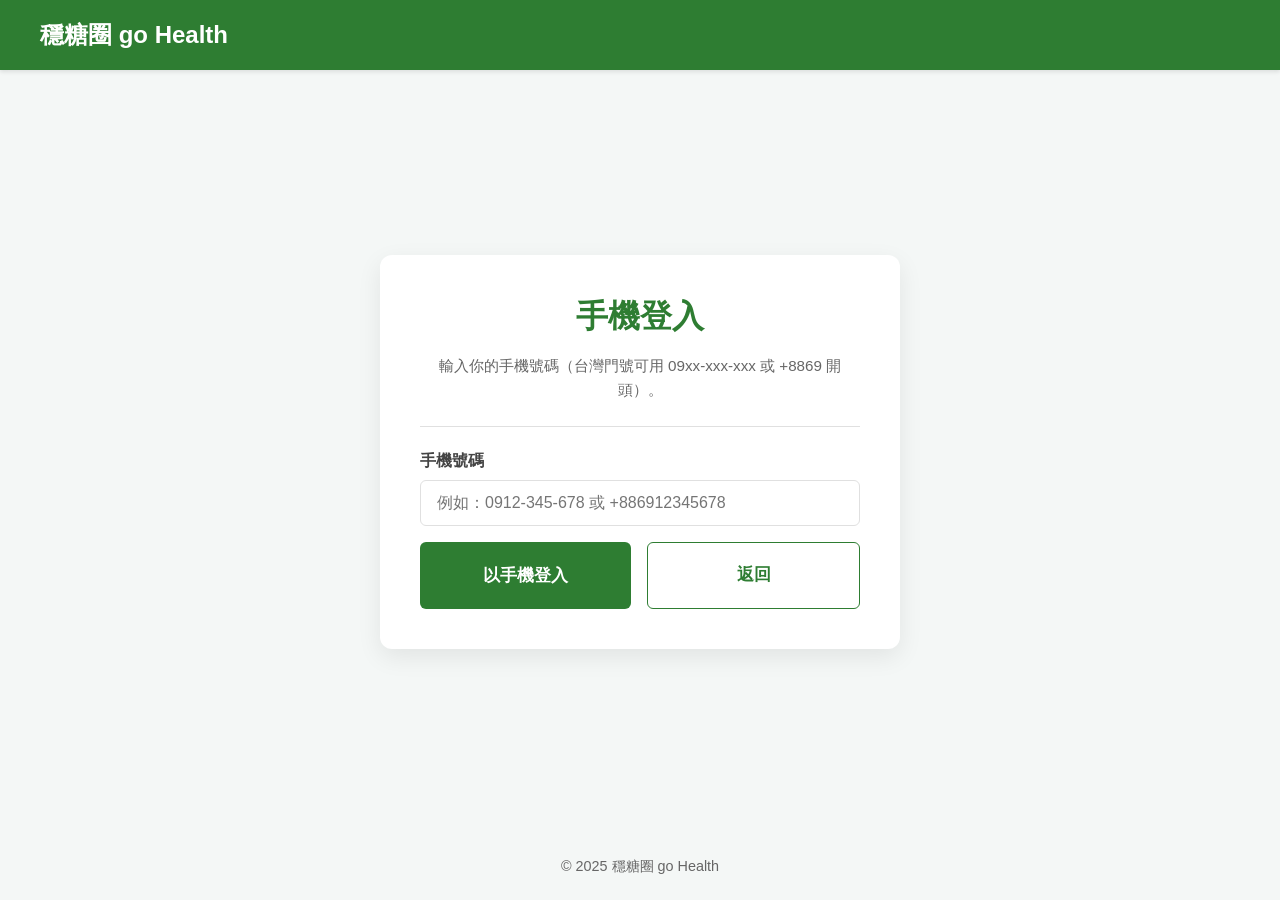
<file: mobile-login.html>
<!doctype html>
<html lang="zh-Hant">
<head>
  <!-- PWA 設定與 iOS 支援 -->
  <link rel="manifest" href="manifest.json" />
  <meta name="theme-color" content="#2E7D32" />
  <link rel="apple-touch-icon" href="icon.png" />
  <meta name="apple-mobile-web-app-capable" content="yes" />
  <meta name="apple-mobile-web-app-status-bar-style" content="black-translucent" />
  <meta name="apple-mobile-web-app-title" content="穩糖圈" />
  <meta charset="utf-8" />
  <meta name="viewport" content="width=device-width, initial-scale=1" />
  <title>健康網站｜手機登入</title>
  <link rel="stylesheet" href="assets/style.css" />
</head>
<body>
  <div class="container">
    <div class="nav">
      <div class="brand"><span class="logo"></span> 穩糖圈 go Health</div>
    </div>

    <div class="center">
      <div class="card" style="width:100%; max-width:520px;">
        <h1>手機登入</h1>
        <p class="muted">輸入你的手機號碼（台灣門號可用 09xx-xxx-xxx 或 +8869 開頭）。</p>
        <div class="hr"></div>

        <form id="phoneForm">
          <label for="phone">手機號碼</label>
          <input id="phone" class="input" type="tel" placeholder="例如：0912-345-678 或 +886912345678" required />
          <div style="height: 16px"></div>
          <div class="row">
            <button class="btn" type="submit">以手機登入</button>
            <a class="btn secondary" href="index.html" style="text-align:center; line-height:36px;">返回</a>
          </div>
        </form>
      </div>
    </div>

    <div class="footer">© 2025 穩糖圈 go Health</div>
  </div>

  <!-- 直接沿用同一份 auth.js -->
  <script src="assets/auth.js"></script>
  <script>
    // 簡單規範化：09xx 轉成 +8869 開頭；保留已是 +886 的寫法
    function normalizeToE164(raw){
      const digits = raw.replace(/[^\d+]/g, '');
      if (digits.startsWith('+886')) return digits;
      // 以 09 開頭（台灣手機）
      const m = digits.match(/^0?9\d{8}$/);
      if (m) return '+886' + digits.replace(/^0/, '');
      // 其他情況就原樣回傳（Demo 環境，不做嚴格驗證）
      return digits;
    }

    const form = document.getElementById('phoneForm');
    form.addEventListener('submit', (e)=>{
      e.preventDefault();
      const raw = document.getElementById('phone').value.trim();
      if (!raw){ alert('請輸入手機號碼'); return; }

      const e164 = normalizeToE164(raw);
      // 以 "phone:{號碼}" 當帳號 key，沿用現有 auth.js 結構
      const accountKey = `phone:${e164}`;

      const user = upsertUser(accountKey, (u)=>({
        ...u,
        phone: e164,
        loginBy: 'phone'
      }));
      setCurrentEmail(accountKey);     // 沿用 existing API
      routeAfterLogin(user);           // ➜ 未做 TTM 進 TTM；做過進主畫面
    });
  </script>
</body>
</html>
</file>
<file: assets/style.css>
/* 定義網站主色調 */
:root {
  --green: #2E7D32;
  --green-dark: #1B5E20;
  --bg: #f4f7f6;
  --text: #333;
  --muted: #666;
  --border: #e0e0e0;
}

body {
  font-family: "Helvetica Neue", Arial, "微軟正黑體", sans-serif;
  background-color: var(--bg);
  margin: 0;
  color: var(--text);
  display: flex;
  flex-direction: column;
  min-height: 100vh;
}

/* 整體容器 */
.container {
  display: flex;
  flex-direction: column;
  flex: 1;
}

/* 頂部導覽列 */
.nav {
  background-color: var(--green);
  color: white;
  padding: 1.2rem 2rem;
  box-shadow: 0 2px 4px rgba(0,0,0,0.1);
}

.brand {
  font-size: 1.5rem;
  font-weight: bold;
  display: flex;
  align-items: center;
  gap: 0.5rem;
}

/* 中間登入卡片區域 */
.center {
  flex: 1;
  display: flex;
  justify-content: center;
  align-items: center;
  padding: 2rem 1rem;
}

.card {
  background: white;
  padding: 2.5rem;
  border-radius: 12px;
  box-shadow: 0 8px 24px rgba(0,0,0,0.08);
  box-sizing: border-box;
}

.card h1 {
  margin-top: 0;
  color: var(--green);
  text-align: center;
  margin-bottom: 0.5rem;
}

.card p {
  text-align: center;
  line-height: 1.6;
  color: var(--text);
}

.muted {
  color: var(--muted) !important;
  font-size: 0.95rem;
}

/* 分隔線 */
.hr {
  height: 1px;
  background-color: var(--border);
  margin: 1.5rem 0;
}

/* 表單元素 */
form {
  display: flex;
  flex-direction: column;
}

label {
  font-weight: bold;
  margin-bottom: 0.5rem;
  color: #444;
}

.input {
  padding: 0.8rem 1rem;
  font-size: 1rem;
  border: 1px solid var(--border);
  border-radius: 6px;
  outline: none;
  transition: border-color 0.2s;
}

.input:focus {
  border-color: var(--green);
  box-shadow: 0 0 0 2px rgba(46, 125, 50, 0.2);
}

/* 按鈕群組 */
.row {
  display: flex;
  gap: 1rem;
}

.btn {
  flex: 1;
  background-color: var(--green);
  color: white;
  border: none;
  padding: 0.9rem;
  font-size: 1.05rem;
  font-weight: bold;
  border-radius: 6px;
  cursor: pointer;
  text-decoration: none; /* 給 <a> 標籤用的 */
  text-align: center;
  transition: background-color 0.2s, color 0.2s;
}

.btn:hover {
  background-color: var(--green-dark);
}

/* 次要按鈕 (例如切換手機登入的按鈕) */
.btn.secondary {
  background-color: white;
  color: var(--green);
  border: 1px solid var(--green);
}

.btn.secondary:hover {
  background-color: #f0fdf4;
}

/* 底部版權宣告 */
.footer {
  text-align: center;
  padding: 1.5rem;
  color: var(--muted);
  font-size: 0.9rem;
}
</file>
